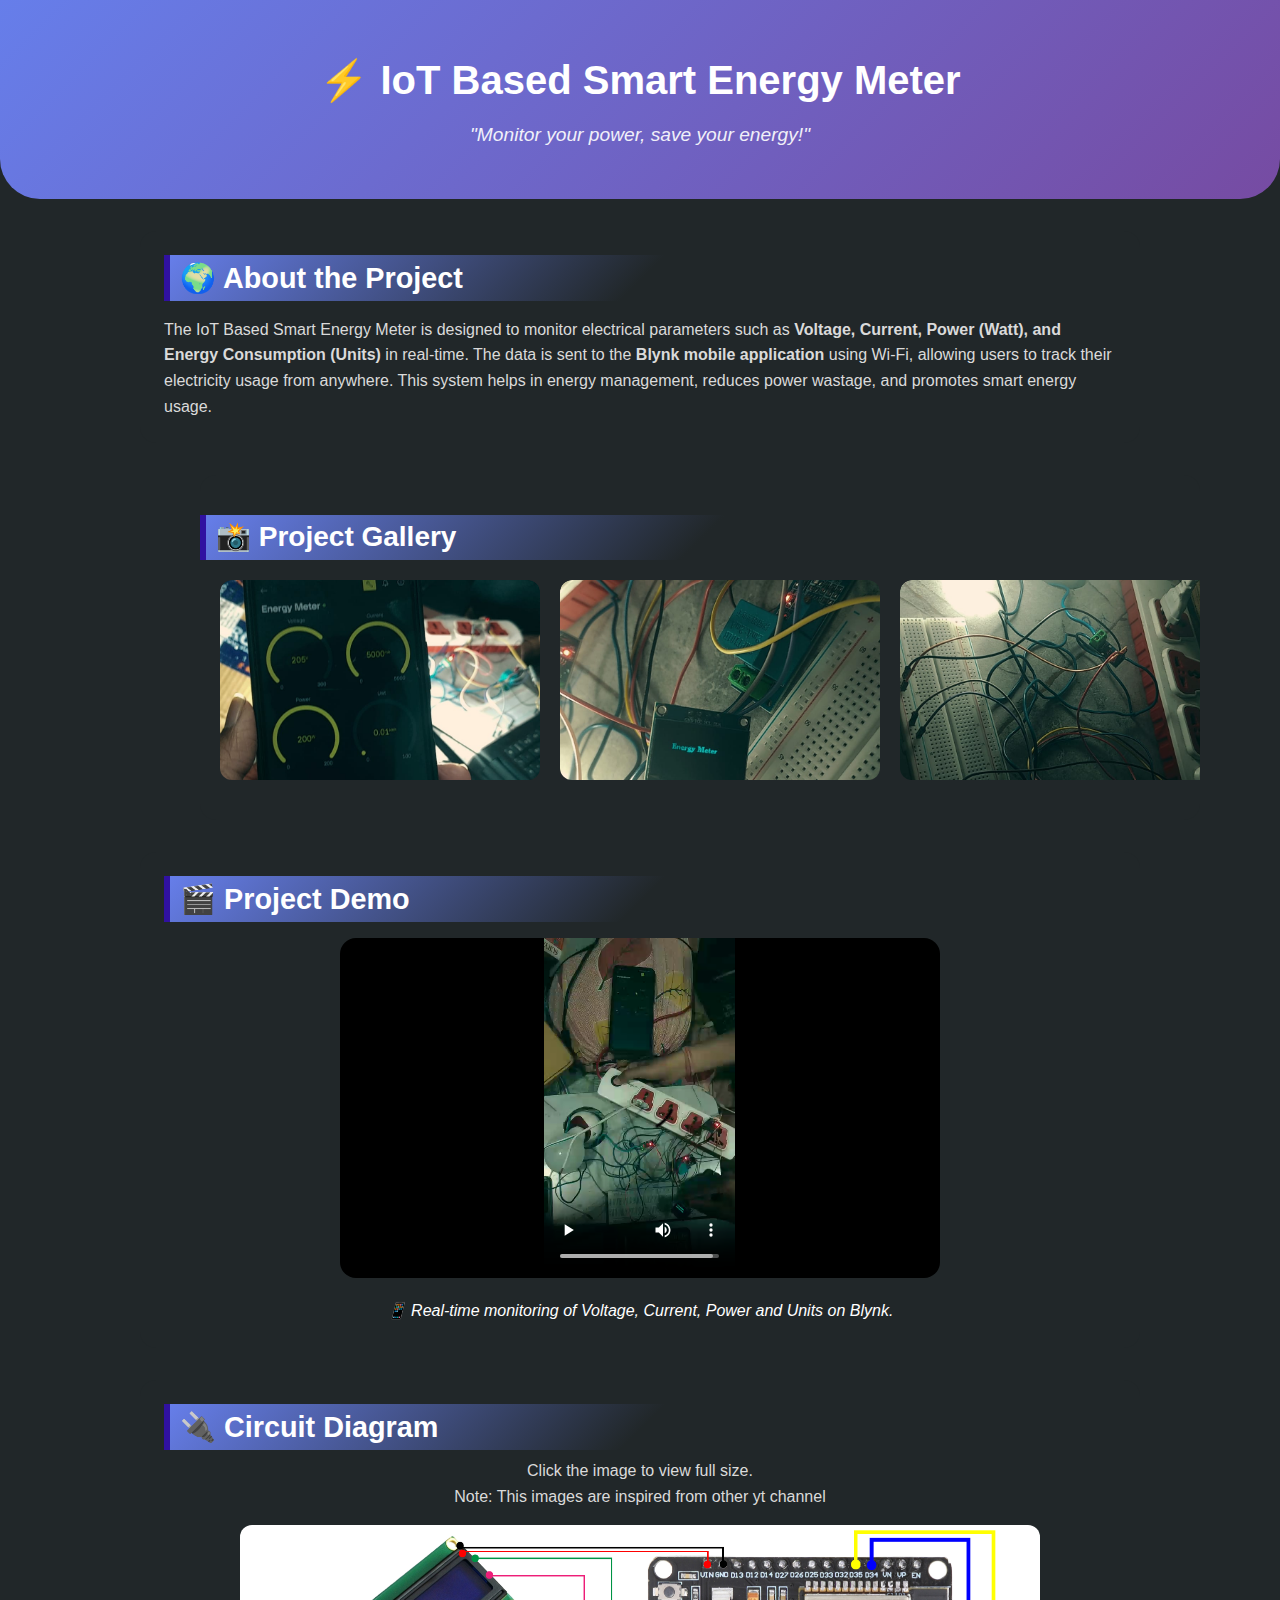
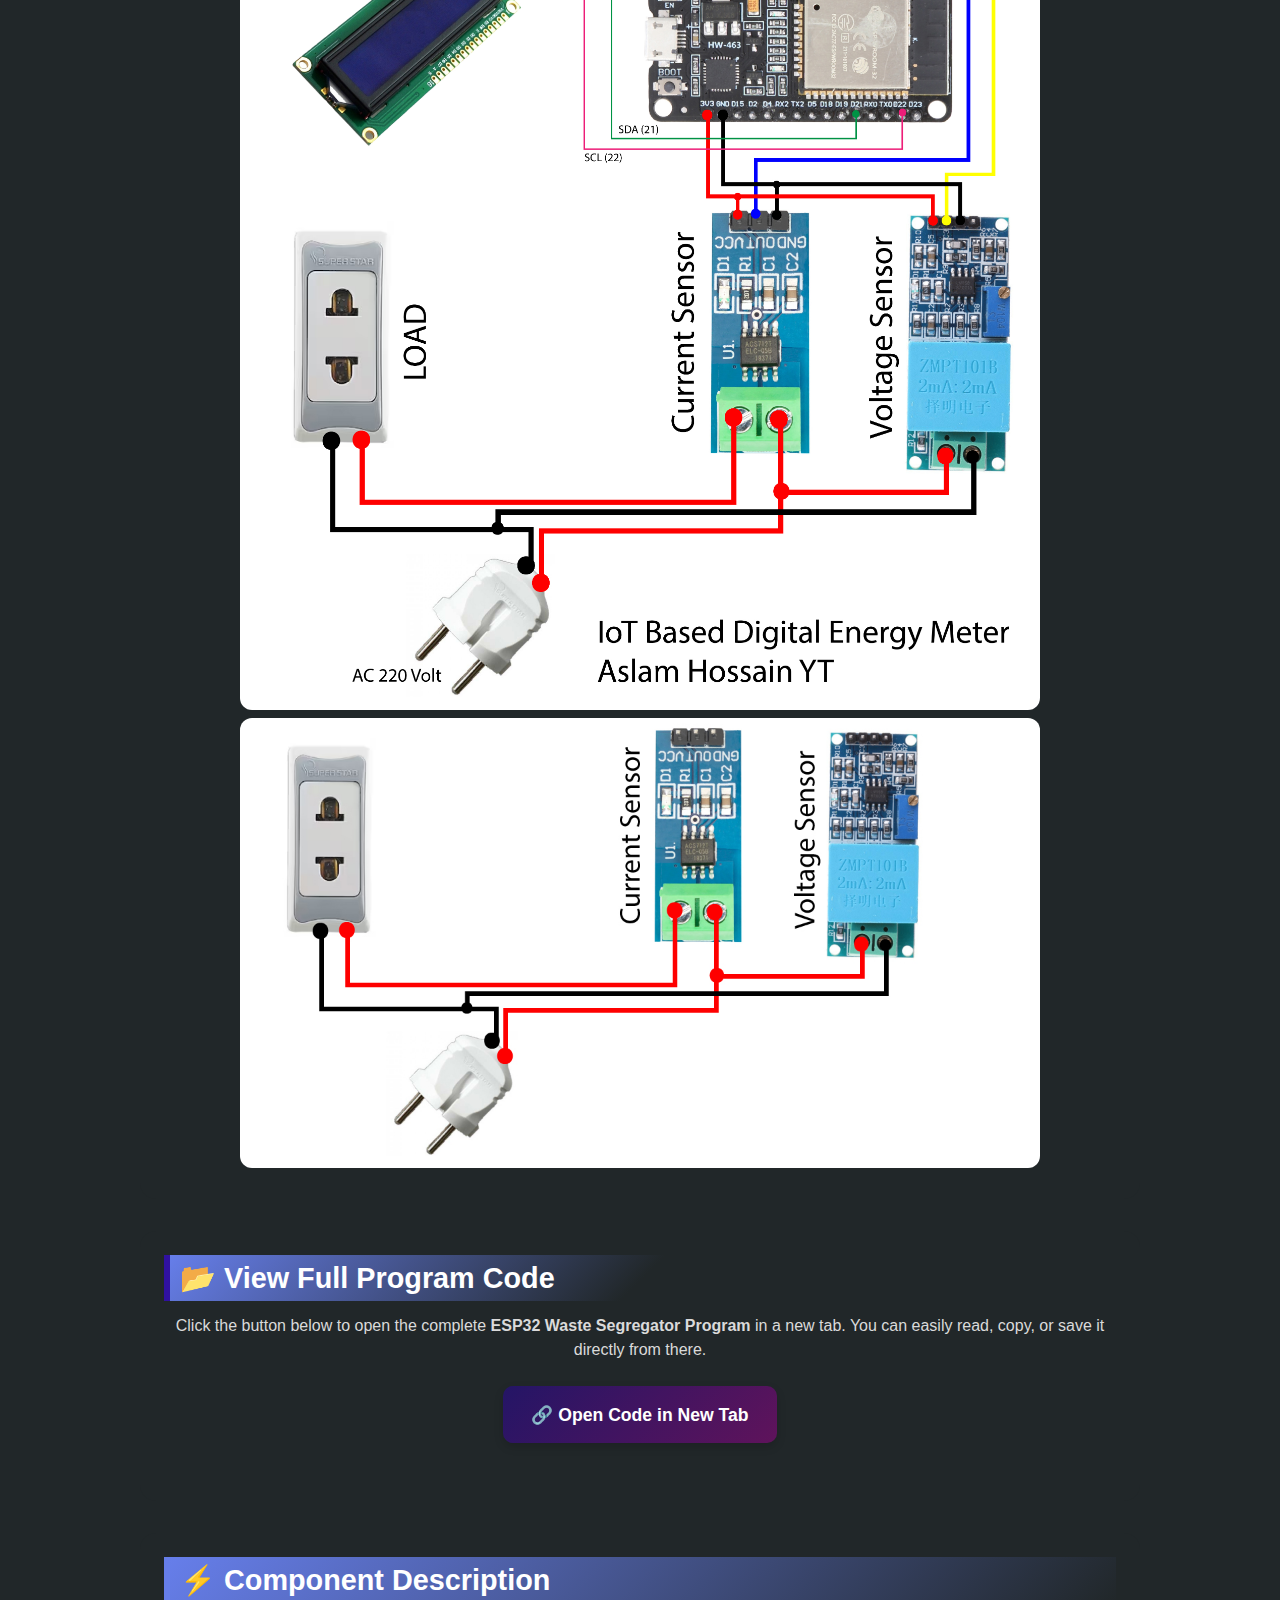
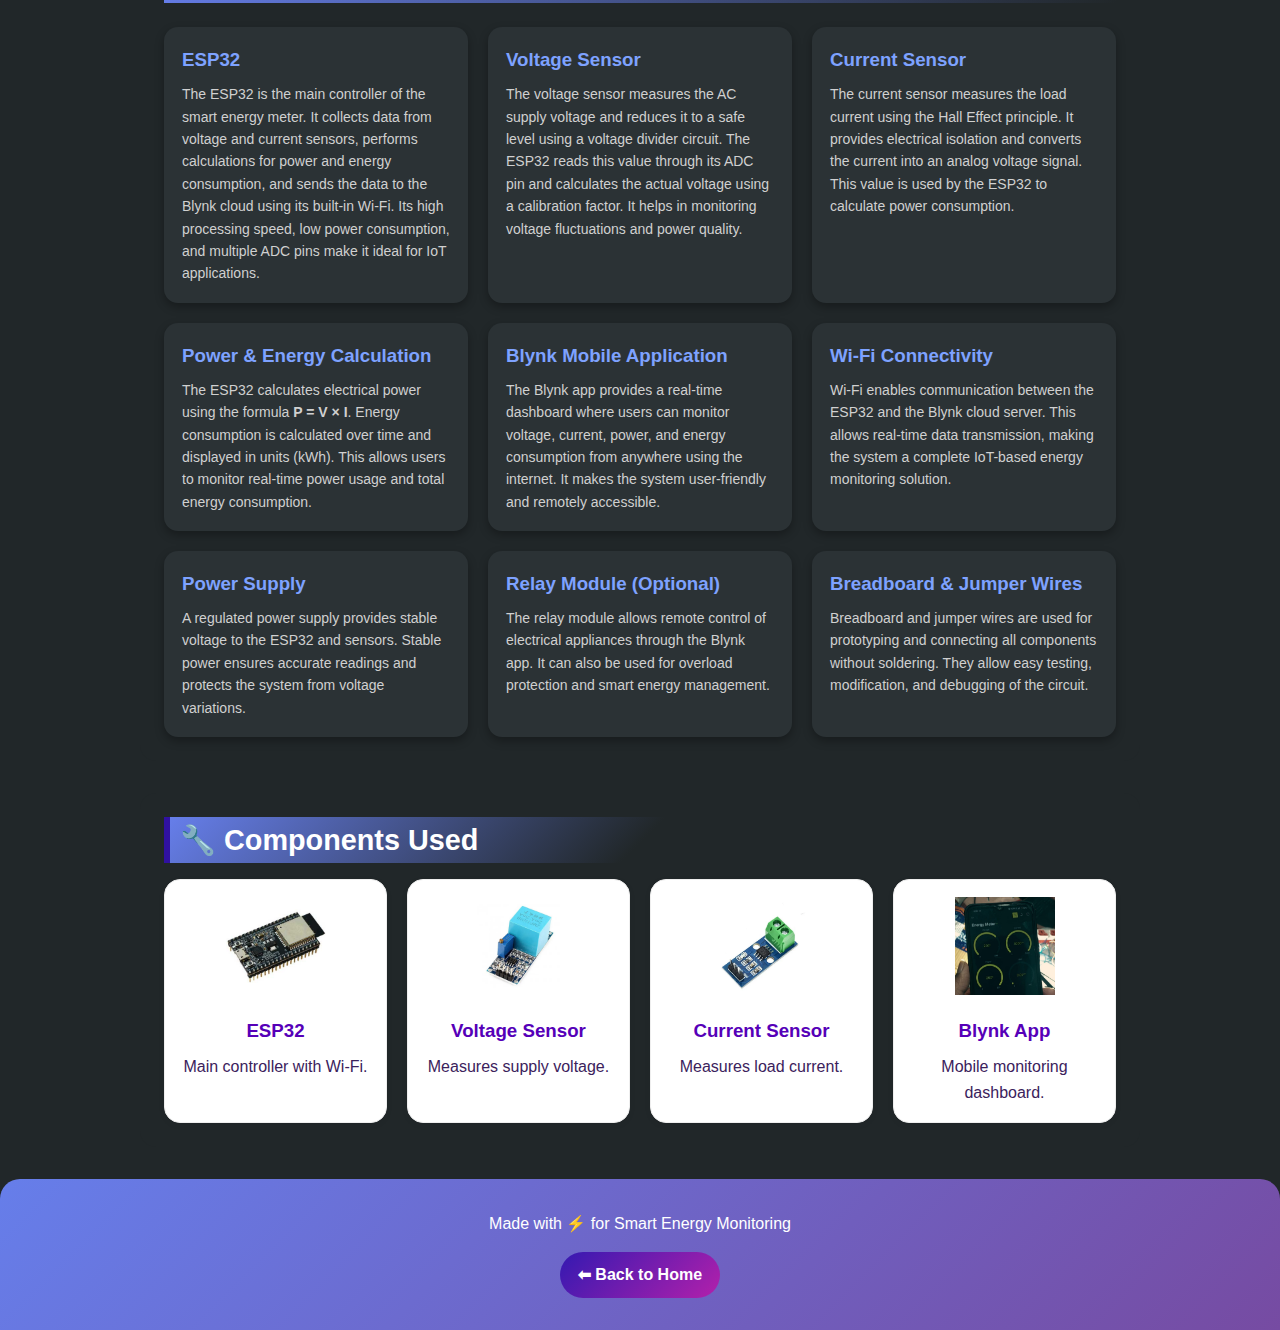
<file: 2nd_Proj.html>
<!DOCTYPE html>
<html lang="en">
<head>
  <meta charset="UTF-8">
  <meta name="viewport" content="width=device-width, initial-scale=1.0">
  <title>IoT Smart Energy Meter</title>
  <link rel="stylesheet" href="2nd_Proj_style.css">
</head>
<body>

<!-- Hero Section -->
<header class="hero">
  <h1>⚡ IoT Based Smart Energy Meter</h1>
  <p><em>"Monitor your power, save your energy!"</em></p>
</header>

<!-- Project Overview -->
<section class="overview">
  <h2>🌍 About the Project</h2>
  <p>
    The IoT Based Smart Energy Meter is designed to monitor electrical parameters 
    such as <b>Voltage, Current, Power (Watt), and Energy Consumption (Units)</b> in real-time.  
    The data is sent to the <b>Blynk mobile application</b> using Wi-Fi, allowing users to track their electricity usage from anywhere.  
    This system helps in energy management, reduces power wastage, and promotes smart energy usage.
  </p>
</section>

<!-- Gallery -->
<section class="gallery">
  <h2>📸 Project Gallery</h2>
  <div class="gallery-container">
    <div class="gallery-item slide">
      <img src="images/Blynk_mobile.jpeg" alt="Energy Meter Setup">
    </div>
    <div class="gallery-item slide">
      <img src="images/Energy_meter.jpeg" alt="Blynk Dashboard">
    </div>
    <div class="gallery-item slide">
      <img src="images/Circuits.jpeg" alt="Hardware Connection">
    </div>
    <div class="gallery-item slide">
      <img src="images/Monitor.jpeg" alt="Hardware Connection">
    </div>
  

   <!-- Videos -->
    <div class="gallery-item slide">
      <video controls autoplay loop muted>
        <source src="video/2nd_V1.mp4" type="video/mp4">
      </video>
    </div>

    <div class="gallery-item slide">
      <video controls autoplay loop muted>
        <source src="video/2nd_V2.mp4" type="video/mp4">
      </video>
    </div>

    <div class="gallery-item slide">
      <video controls autoplay loop muted>
        <source src="video/2nd_V3.mp4" type="video/mp4">
      </video>
    </div>

    <div class="gallery-item slide">
      <video controls autoplay loop muted>
        <source src="video/2nd_V4.mp4" type="video/mp4">
        Your browser does not support the video tag.
      </video>
    </div>

  </div>
</section>


<!-- Video Demo -->
<section class="video-demo">
  <h2>🎬 Project Demo</h2>
  <div class="video-box">
    <iframe src="video/2nd_V1.mp4"
      frameborder="0" allowfullscreen></iframe>
    <p class="caption">
      📱 Real-time monitoring of Voltage, Current, Power and Units on Blynk.
    </p>
  </div>
</section>

<!-- Circuit Diagram -->
<section class="circuit">
  <h2>🔌 Circuit Diagram</h2>
  <p>Click the image to view full size. <br>
    Note: This images are inspired from other yt channel
  </p>
  <a href="images/Circuit-Diagram-P2-1.jpg" target="_blank">
    <img src="images/Circuit-Diagram-P2-1.jpg" class="diagram-img">
  </a>
   <a href="images/Circuit-Diagram-P2-2.jpg" target="_blank">
    <img src="images/Circuit-Diagram-P2-2.jpg" class="diagram-img">
  </a>
</section>
  
<!-- Open Code Section -->
<section class="open-code">
  <h2>📂 View Full Program Code</h2>
  <p>
    Click the button below to open the complete <b>ESP32 Waste Segregator Program</b> 
    in a new tab. You can easily read, copy, or save it directly from there.
  </p>

  <a href="2nd_proj_code.txt" target="_blank" class="center-link">
    🔗 Open Code in New Tab
  </a>
</section>
  
<!-- Features -->
<section class="energy-features">
  <h2>⚡ Component Description</h2>

  <div class="energy-container">

    <div class="energy-card">
      <h3>ESP32</h3>
      <p>
        The ESP32 is the main controller of the smart energy meter. It collects data from voltage and current sensors,
        performs calculations for power and energy consumption, and sends the data to the Blynk cloud using its built-in Wi-Fi.
        Its high processing speed, low power consumption, and multiple ADC pins make it ideal for IoT applications.
      </p>
    </div>

    <div class="energy-card">
      <h3>Voltage Sensor</h3>
      <p>
        The voltage sensor measures the AC supply voltage and reduces it to a safe level using a voltage divider circuit.
        The ESP32 reads this value through its ADC pin and calculates the actual voltage using a calibration factor.
        It helps in monitoring voltage fluctuations and power quality.
      </p>
    </div>

    <div class="energy-card">
      <h3>Current Sensor</h3>
      <p>
        The current sensor measures the load current using the Hall Effect principle. It provides electrical isolation and
        converts the current into an analog voltage signal. This value is used by the ESP32 to calculate power consumption.
      </p>
    </div>

    <div class="energy-card">
      <h3>Power & Energy Calculation</h3>
      <p>
        The ESP32 calculates electrical power using the formula <b>P = V × I</b>. Energy consumption is calculated over time
        and displayed in units (kWh). This allows users to monitor real-time power usage and total energy consumption.
      </p>
    </div>

    <div class="energy-card">
      <h3>Blynk Mobile Application</h3>
      <p>
        The Blynk app provides a real-time dashboard where users can monitor voltage, current, power, and energy consumption
        from anywhere using the internet. It makes the system user-friendly and remotely accessible.
      </p>
    </div>

    <div class="energy-card">
      <h3>Wi-Fi Connectivity</h3>
      <p>
        Wi-Fi enables communication between the ESP32 and the Blynk cloud server. This allows real-time data transmission,
        making the system a complete IoT-based energy monitoring solution.
      </p>
    </div>

    <div class="energy-card">
      <h3>Power Supply</h3>
      <p>
        A regulated power supply provides stable voltage to the ESP32 and sensors. Stable power ensures accurate readings
        and protects the system from voltage variations.
      </p>
    </div>

    <div class="energy-card">
      <h3>Relay Module (Optional)</h3>
      <p>
        The relay module allows remote control of electrical appliances through the Blynk app. It can also be used for
        overload protection and smart energy management.
      </p>
    </div>

    <div class="energy-card">
      <h3>Breadboard & Jumper Wires</h3>
      <p>
        Breadboard and jumper wires are used for prototyping and connecting all components without soldering.
        They allow easy testing, modification, and debugging of the circuit.
      </p>
    </div>

  </div>
</section>

<!-- Components -->
<section class="components">
  <h2>🔧 Components Used</h2>
  <div class="component-list">

    <div class="component">
      <img src="images/ESP32.jpg">
      <h3>ESP32</h3>
      <p>Main controller with Wi-Fi.</p>
    </div>

    <div class="component">
      <img src="images/ZMPT101B-Arduino-Module.webp">
      <h3>Voltage Sensor</h3>
      <p>Measures supply voltage.</p>
    </div>

    <div class="component">
      <img src="images/Current sensor.webp">
      <h3>Current Sensor</h3>
      <p>Measures load current.</p>
    </div>

    <div class="component">
      <img src="images/Blynk_mobile_app.jpeg">
      <h3>Blynk App</h3>
      <p>Mobile monitoring dashboard.</p>
    </div>

  </div>
</section>

<!-- Footer -->
<footer>
  <p>Made with ⚡ for Smart Energy Monitoring</p>
  <a href="index.html" class="back-btn">⬅ Back to Home</a>
</footer>

</body>
</html>
</file>
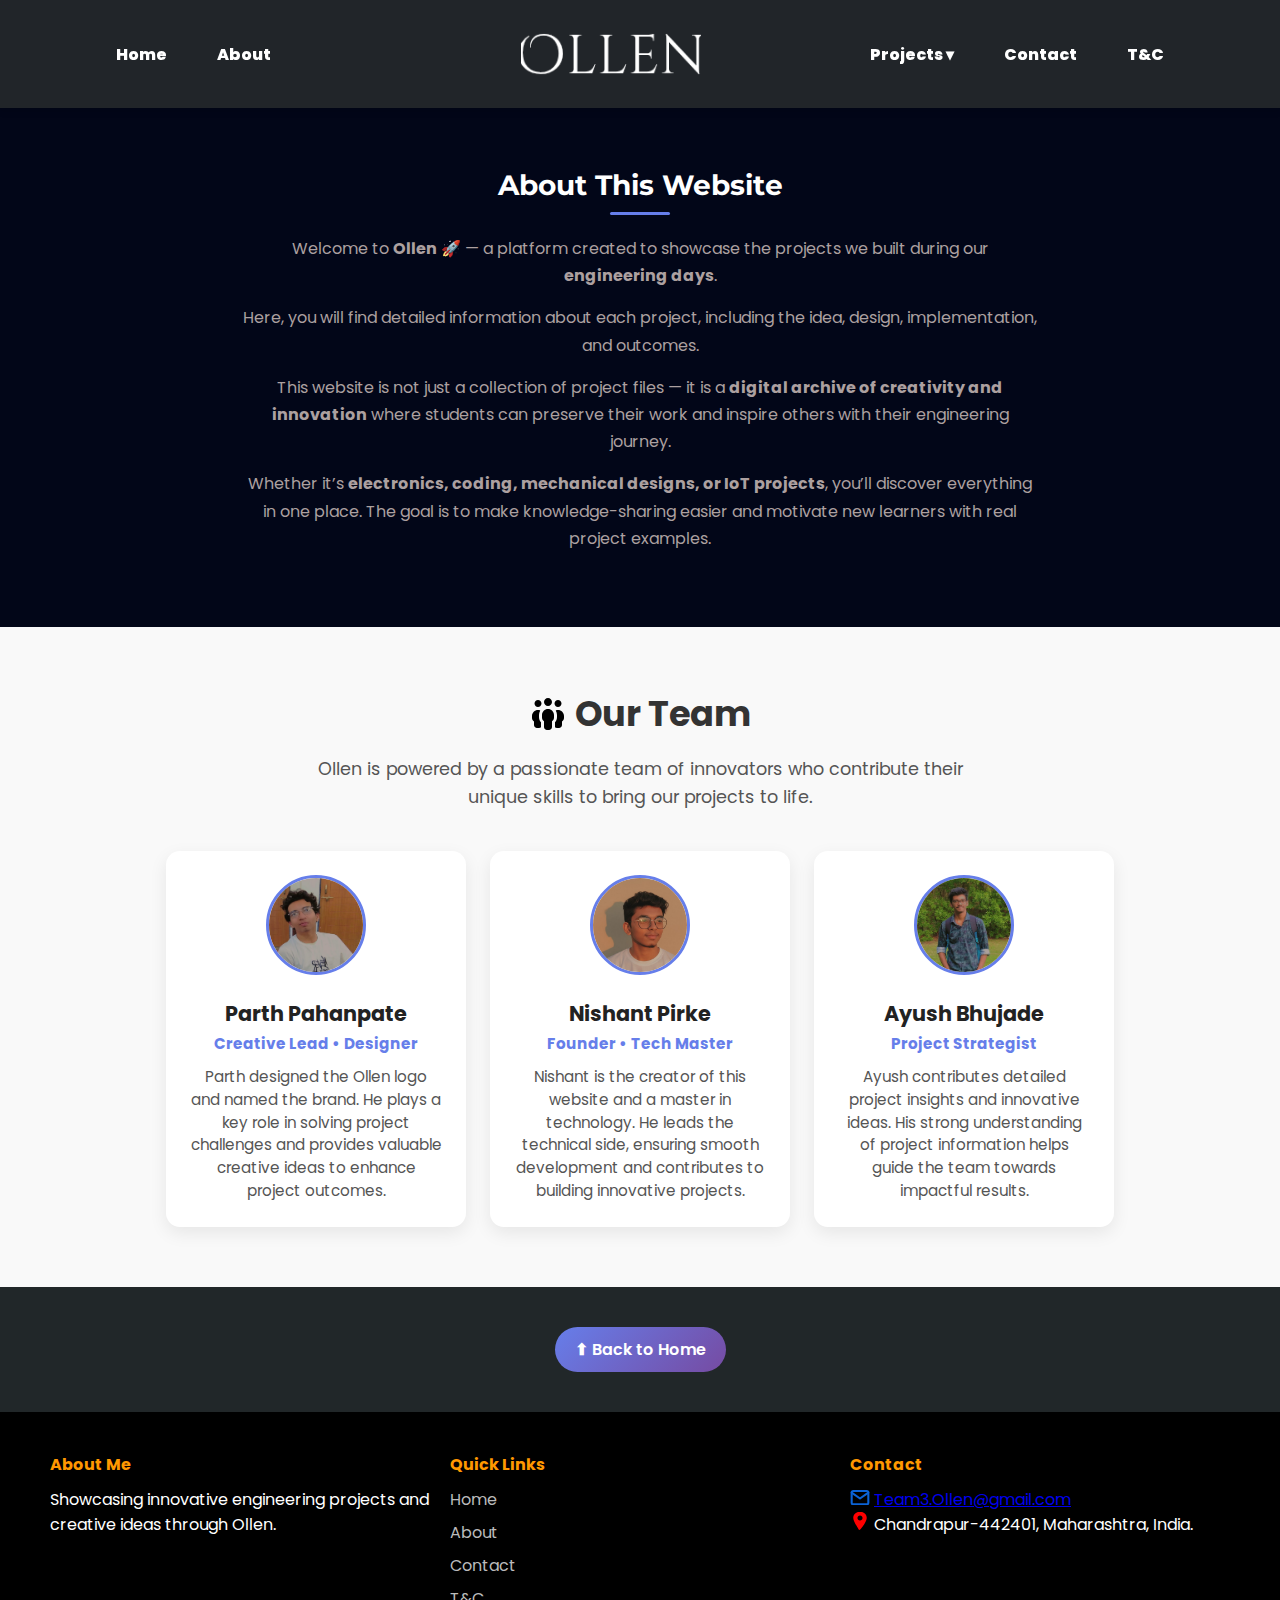
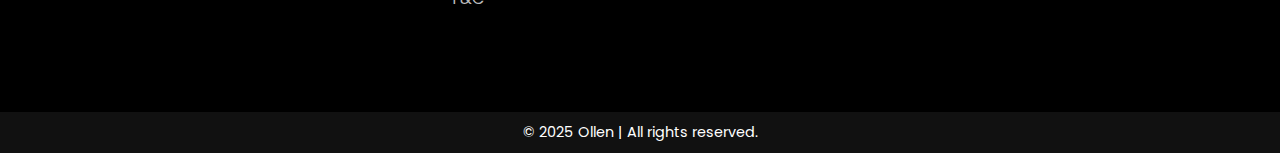
<file: about.html>
<!DOCTYPE html>
<html lang="en">
<head>
  <meta charset="UTF-8">
  <meta name="viewport" content="width=device-width, initial-scale=1.0">

  <meta name="description" content="Ollen showcases innovative engineering projects by Team Ollen. Explore our professional solutions, designs, and creative ideas.">
  <meta name="keywords" content="Ollen, engineering projects, innovation, technology, portfolio, team Ollen">
  <meta name="author" content="Team Ollen">

  <meta name="description" content="Explore innovative engineering projects, codes, and ideas by Nishant Pirke and team. Showcasing creative solutions for students and developers.">

  <!-- Keywords (not very useful today, but doesn’t hurt) -->
  <meta name="keywords" content="engineering projects, coding projects, electronics projects, Ollen, Nishant Pirke">

   <!-- Open Graph (For Social Media Preview) -->
  <meta property="og:title" content="Ollen – Innovative Engineering Projects">
  <meta property="og:description" content="Explore Ollen's professional engineering projects and creative solutions.">
  <meta property="og:image" content="https://Ollen.github.io/Team3-Ollen/images/preview.jpg">
  <meta property="og:url" content="https://Ollen.github.io/Team3-Ollen/">
  <meta property="og:type" content="website">

  <!-- Twitter Card -->
  <meta name="twitter:card" content="summary_large_image">
  <meta name="twitter:title" content="Ollen – Innovative Engineering Projects">
  <meta name="twitter:description" content="Explore Ollen's professional engineering projects and creative solutions.">
  <meta name="twitter:image" content="https://Ollen.github.io/Team3-Ollen/images/preview.jpg">


  <link rel="icon" type="image/png" href="images/logo2.png">
  <title>Ollen - About</title>

  <!-- Google Fonts -->
  <link href="https://fonts.googleapis.com/css2?family=Poppins:wght@400;600&family=Montserrat:wght@600&display=swap" rel="stylesheet">

  <style>

/* Reset */
* {
  margin: 0;
  padding: 0;
  box-sizing: border-box;
}    
 body {
  margin: 0;
  font-family: 'Poppins', sans-serif;
  background: #212729;
}

 
.logo{
  display: flex;
  justify-content: center;
  align-items: center;
  margin-left: 5pc;
  width: 180px;
  height: 130px;
}
.logo img{
  width: 180px;
  height: 12vh;
  object-fit: cover;

}

/* Left and right groups */
.nav-left,
.nav-right {
  list-style: none;
  display: flex;
  gap: 30px;
  margin: 0;
  padding: 0;
}


/* Links */
.nav-left a,
.nav-right a {
  font-family: 'Poppins', sans-serif; /* Or Montserrat/Pacifico */
  font-weight: 600;
  font-size: 16px;
  text-decoration: none;
  color: white;
  transition: color 0.3s;
}

.nav-left a:hover,
.nav-right a:hover {
  color: #667eea;
}



/* Sticky navbar */
.navbar {
  position: -webkit-sticky; /* Safari */
  position: sticky;
  /* display: flex; */
  /* justify-content: center; */
  /* align-items: center; */
  top: 0;
  width: 100%;
  height: 12vh;
  background-color: #212529;
  color: #fff;
  z-index: 9999;
  box-shadow: 0 2px 8px rgba(0,0,0,0.15);
}

/* inner layout */
.nav-inner {
  max-width: 1100px;
  height: 12vh;
  margin: 0 auto;
  display: flex;
  align-items: center;
  justify-content: space-between;
  padding: 0.7rem 1rem;
  gap: 1rem;
}

/* logo */
.logo { font-weight: 700; font-size: 1.05rem; }

/* links */
.nav-links {
  font-family:'Franklin Gothic Medium', 'Arial Narrow', Arial, sans-serif;
  font-weight: 300;
  font-size: large;
  list-style: none;
  display: flex;
  gap: 1rem;
  align-items: center;
  margin: 0;
}
/* Reset styles for navbar links */
.navbar a {
  position: relative;
  text-decoration: none;
  color: #fff; /* default link color */
  font-weight: 800;
  padding: 6px 10px;
  display: inline-block;
}
/* underline (hidden by default) */

.navbar a::after {
  content: "";
  position: absolute;
  left: 0;
  bottom: 0;
  width: 0%;
  height: 3px;
  background: linear-gradient(135deg, #667eea 0%, #764ba2 100%);
  transition: width 0.3s ease;
  border-radius: 2px;
}

/* show underline on hover */
.navbar a:hover::after {
  width: 100%;
}
.nav-links li a:hover,
.nav-links li a.active {
  background: rgba(255,255,255,0.08);
  color: #fff;
}
.nav-links li a:hover,
.nav-links li a.active {
  background: rgba(255,255,255,0.08);
  color: #fff;
}

/* mobile toggle */
.nav-toggle {
  display: none;
  background: transparent;
  border: none;
  color: #fff;
  font-size: 1.4rem;
  cursor: pointer;
}

/* fallback class when sticky is not supported or we use fixed */
html.no-sticky .navbar,
.navbar.fixed-fallback {
  position: fixed;
  left: 0;
  right: 0;
  top: 0;
}

/* small mobile adjustments */
@media (max-width: 840px) {
  :root { --bottom-nav-height: 72px; }

  /* keep content above the bottom nav (supports iOS safe area) */
  body {
    padding-bottom: calc(var(--bottom-nav-height) + env(safe-area-inset-bottom, 0px));
  }

  /* move navbar to bottom */
  body {
    background-color: #212729;
    padding-bottom: 70px; /* Space for bottom navbar */
  }

.navbar {
    display: flex;
    justify-content: space-between;
    align-items: center;
    background-color: #212729;
    color: #333;
    padding: 1rem 1.5rem;
    position: fixed;
    bottom: 0;
    left: 0;
    width: 100%;
    z-index: 100;
    box-shadow: 0 -2px 10px rgba(0, 0, 0, 0.1);
    border-top: 1px solid #e9ecef;
}

.logo {
    font-size: 1.2rem;
    font-weight: 700;
    color: #4361ee;
    text-decoration: none;
    display: none; /* Hide logo in mobile view */
}

.nav-links {
    display: flex;
    list-style: none;
    width: 100vw;
    justify-content: space-around;
}

.nav-right {
  margin-top: 5%;
}
.nav-links li {
    margin: 0;
}

.nav-links a {
    color: #6c757d;
    text-decoration: none;
    font-weight: 500;
    font-size: 0.85rem;
    transition: all 0.3s ease;
    display: flex;
    flex-direction: column;
    align-items: center;
    padding: 0.5rem 0.55rem;
    border-radius: 0.5rem;
}

.nav-links a:hover {
    color: #4361ee;
    background-color: rgba(67, 97, 238, 0.1);
}

.nav-links a::before {
    content: '';
    display: block;
    width: 24px;
    height: 24px;
    margin-bottom: 4px;
    background-size: contain;
    background-repeat: no-repeat;
    background-position: center;
}

.nav-links li:nth-child(1) a::before {
    background-image: url("data:image/svg+xml,%3Csvg xmlns='http://www.w3.org/2000/svg' viewBox='0 0 24 24' fill='%236c757d'%3E%3Cpath d='M10 20v-6h4v6h5v-8h3L12 3 2 12h3v8z'/%3E%3C/svg%3E");
}

.nav-links li:nth-child(2) a::before {
    background-image: url("data:image/svg+xml,%3Csvg xmlns='http://www.w3.org/2000/svg' viewBox='0 0 24 24' fill='%236c757d'%3E%3Cpath d='M12 2C6.48 2 2 6.48 2 12s4.48 10 10 10 10-4.48 10-10S17.52 2 12 2zm1 15h-2v-6h2v6zm0-8h-2V7h2v2z'/%3E%3C/svg%3E");
}

.nav-links li:nth-child(3) a::before {
    background-image: url("data:image/svg+xml,%3Csvg xmlns='http://www.w3.org/2000/svg' viewBox='0 0 24 24' fill='%236c757d'%3E%3Cpath d='M20 4H4c-1.1 0-1.99.9-1.99 2L2 18c0 1.1.9 2 2 2h16c1.1 0 2-.9 2-2V6c0-1.1-.9-2-2-2zm0 4l-8 5-8-5V6l8 5 8-5v2z'/%3E%3C/svg%3E");
}

.nav-links li:nth-child(4) a::before {
    background-image: url("data:image/svg+xml,%3Csvg xmlns='http://www.w3.org/2000/svg' viewBox='0 0 24 24' fill='%236c757d'%3E%3Cpath d='M12 1L3 5v6c0 5.55 3.84 10.74 9 12 5.16-1.26 9-6.45 9-12V5l-9-4z'/%3E%3C/svg%3E");
}

.nav-links a:hover::before {
    filter: brightness(0) saturate(100%) invert(29%) sepia(86%) saturate(2242%) hue-rotate(221deg) brightness(96%) contrast(91%);
}

.hamburger {
    display: none;
}

.mobile-menu {
    display: none;
}

.close-btn {
    display: none;
}

.overlay {
    display: none;
}

.content {
    padding: 2rem;
    text-align: center;
}

.content h1 {
    color: #1e293b;
    margin-bottom: 1rem;
    font-weight: 600;
}

.content p {
    color: #64748b;
    line-height: 1.6;
    max-width: 600px;
    margin: 0 auto;
}
.about-section{
  margin-top: 5vh;
}

@media (max-width: 768px) {
    .navbar {
        padding: 0.5rem 0;
        height: 70px;
    }
    
    .nav-links a {
        font-size: 0.75rem;
        padding: 0.4rem 0.5rem;
    }
    
    .nav-links a::before {
        width: 20px;
        height: 20px;
        margin-bottom: 2px;
    }
}
}
/* Dropdown container */
.dropdown {
  position: relative;
  display: inline-block;
}

/* Hidden content */
.dropdown-content {
  display: none;
  position: absolute;
  background: #111;
  min-width: 130px;
  border-radius: 6px;
  box-shadow: 0 2px 8px rgba(0,0,0,0.2);
  z-index: 10;
}

/* Each link inside dropdown */
.dropdown-content li {
  list-style: none;
}

.dropdown-content a {
  display: block;
  padding: 10px 15px;
  color: white;
  text-decoration: none;
  font-size: 15px;
}

.dropdown-content li :hover{
  background-color: #333;
  border-radius: 6px;
}


/* Show on hover */
.dropdown:hover .dropdown-content {
  display: block;
}




      .about-section {
      padding: 60px 20px;
      background: #020618;
      text-align: center;
    }

    .about-section .container {
      max-width: 800px;
      margin: auto;
    }

    .about-section h2 {
      font-family: 'Montserrat', sans-serif;
      font-size: 28px;
      color: #ffffff;
      margin-bottom: 20px;
      position: relative;
    }

    .about-section h2::after {
      content: "";
      display: block;
      width: 60px;
      height: 3px;
      background: #667eea;
      margin: 10px auto 0;
      border-radius: 2px;
    }

    .about-section p {
      font-size: 16px;
      line-height: 1.7;
      color: #aca0a0;
      margin-bottom: 15px;
    }
    /* Back to home button */
    .back-home {
      display: block;
      width: fit-content;
      margin: 40px auto;
      padding: 10px 20px;
      font-size: 16px;
      font-weight: 600;
      text-decoration: none;
      color: white;
      background: linear-gradient(135deg, #667eea 0%, #764ba2 100%);
      border-radius: 25px;
      transition: background 0.3s;
    }


    .back-home:hover {
      background: linear-gradient(135deg, #142158 0%, #36105c 100%);
    }

/* ================= Team Section ================= */
.team-section {
  padding: 60px 20px;
  background: #f9f9f9;
  text-align: center;
}

.team-section h2 {
  font-size: 2.2rem;
  margin-bottom: 15px;
  color: #333;
}
.team-section h2 svg {
  margin-bottom: -8px;
}

.team-intro {
  max-width: 700px;
  margin: 0 auto 40px auto;
  font-size: 1.1rem;
  color: #555;
  line-height: 1.6;
}

.team-cards {
  display: flex;
  flex-wrap: wrap;
  justify-content: center;
  gap: 24px;
}

.member-card {
  background: #fff;
  border-radius: 14px;
  box-shadow: 0 6px 18px rgba(0,0,0,0.08);
  padding: 24px;
  width: 300px;
  transition: transform 0.3s ease, box-shadow 0.3s ease;
}

.member-card:hover {
  transform: translateY(-6px);
  box-shadow: 0 10px 24px rgba(0,0,0,0.12);
}

.member-card img {
  width: 100px;
  height: 100px;
  border-radius: 50%;
  object-fit: cover;
  margin-bottom: 16px;
  border: 3px solid #667eea;
}

.member-card h3 {
  font-size: 1.3rem;
  margin-bottom: 4px;
  color: #222;
}

.member-card .role {
  font-weight: bold;
  color: #667eea;
  margin-bottom: 10px;
  font-size: 0.95rem;
}

.member-card p {
  font-size: 0.95rem;
  color: #555;
  line-height: 1.5;
}

/* 📱 Mobile Friendly */
@media (max-width: 768px) {
  .team-cards {
    flex-direction: column;
    align-items: center;
  }
  .member-card {
    width: 90%;
  }
}


    /* Footer */
footer {
  background: #000000;
  color: #fff;
  margin-top: 40px;
}

.footer-grid {
  display: grid;
  grid-template-columns: repeat(auto-fit, minmax(220px, 1fr));
  gap: 20px;
  padding: 40px 50px;
  height: 300px;
}

.footer-grid h4 {
  color: #ff9800;
  margin-bottom: 10px;
}

.footer-grid ul {
  list-style: none;
}

.footer-grid ul li {
  margin-bottom: 8px;
}

.footer-grid ul li a {
  color: #bbb;
  text-decoration: none;
}

.footer-grid ul li a:hover {
  color: #667eea;
}

.footer-bottom {
  background: #111;
  text-align: center;
  padding: 10px;
  font-size: 0.9rem;
}

  </style>
</head>
  <!-- Google tag (gtag.js) -->
<script async src="https://www.googletagmanager.com/gtag/js?id=G-TTJKEEQ0DX"></script>
<script>
  window.dataLayer = window.dataLayer || [];
  function gtag(){dataLayer.push(arguments);}
  gtag('js', new Date());

  gtag('config', 'G-TTJKEEQ0DX');
</script>
<body>
      <!-- Navbar (put this at the top of <body>) -->
 <!-- Navbar (put this at the top of <body>) -->
<nav id="site-navbar" class="navbar">
  <div class="nav-inner">
    <!-- Left side -->
    <ul class="nav-left">
      <li><a href="index.html">Home</a></li>
      <li><a href="about.html">About</a></li>
    </ul>

    <!-- Center logo -->
    <div class="logo">
      <img src="images/Ollen_20250915_161534_0000[1].png" alt="ollen">
    </div>

    <!-- Right side -->
    <ul class="nav-right">
      <li class="dropdown">
  <a href="#">Projects ▾</a>
  <ul class="dropdown-content">
    <li><a href="project1.html">Project One</a></li>
    <li><a href="project2.html">Project Two</a></li>
    <li><a href="project3.html">Project Three</a></li>
  </ul>
</li>

      <li><a href="contact.html">Contact</a></li>
      <li><a href="T&C.html">T&C</a></li>
    </ul>
  </div>
</nav>


  <!-- About Section -->
  <section id="about" class="about-section">
    <div class="container">
      <h2>About This Website</h2>
      <p>
        Welcome to <strong>Ollen</strong> 🚀 — a platform created to showcase the projects we built during our
        <strong>engineering days</strong>.
      </p>
      <p>
        Here, you will find detailed information about each project, including the idea, design, implementation,
        and outcomes.
      </p>
      <p>
        This website is not just a collection of project files — it is a <strong>digital archive of creativity and innovation</strong>
        where students can preserve their work and inspire others with their engineering journey.
      </p>
      <p>
        Whether it’s <strong>electronics, coding, mechanical designs, or IoT projects</strong>, you’ll discover everything in one place.
        The goal is to make knowledge-sharing easier and motivate new learners with real project examples.
      </p>
    </div>
  </section>
  <!-- peoples info  -->
   <!-- ================= Team Section ================= -->
<section id="team-section" class="team-section">
  <h2><svg xmlns="http://www.w3.org/2000/svg" width="40" height="40" viewBox="0 0 640 640"><!--!Font Awesome Free v7.0.1 by @fontawesome - https://fontawesome.com License - https://fontawesome.com/license/free Copyright 2025 Fonticons, Inc.-->
    <path d="M320 64C355.3 64 384 92.7 384 128C384 163.3 355.3 192 320 192C284.7 192 256 163.3 256 128C256 92.7 284.7 64 320 64zM416 376C416 401 403.3 423 384 435.9L384 528C384 554.5 362.5 576 336 576L304 576C277.5 576 256 554.5 256 528L256 435.9C236.7 423 224 401 224 376L224 336C224 283 267 240 320 240C373 240 416 283 416 336L416 376zM160 96C190.9 96 216 121.1 216 152C216 182.9 190.9 208 160 208C129.1 208 104 182.9 104 152C104 121.1 129.1 96 160 96zM176 336L176 368C176 400.5 188.1 430.1 208 452.7L208 528C208 529.2 208 530.5 208.1 531.7C199.6 539.3 188.4 544 176 544L144 544C117.5 544 96 522.5 96 496L96 439.4C76.9 428.4 64 407.7 64 384L64 352C64 299 107 256 160 256C172.7 256 184.8 258.5 195.9 262.9C183.3 284.3 176 309.3 176 336zM432 528L432 452.7C451.9 430.2 464 400.5 464 368L464 336C464 309.3 456.7 284.4 444.1 262.9C455.2 258.4 467.3 256 480 256C533 256 576 299 576 352L576 384C576 407.7 563.1 428.4 544 439.4L544 496C544 522.5 522.5 544 496 544L464 544C451.7 544 440.4 539.4 431.9 531.7C431.9 530.5 432 529.2 432 528zM480 96C510.9 96 536 121.1 536 152C536 182.9 510.9 208 480 208C449.1 208 424 182.9 424 152C424 121.1 449.1 96 480 96z"/></svg> Our Team</h2>
  <p class="team-intro">
    Ollen is powered by a passionate team of innovators who contribute their unique skills to bring our projects to life.
  </p>

  <div class="team-cards">
    <!-- Person 1 -->
    <div class="member-card">
      <img src="images/Parth_pahanpate.jpg" alt="Parth Pahanpate">
      <h3>Parth Pahanpate</h3>
      <p class="role">Creative Lead • Designer</p>
      <p>
        Parth designed the Ollen logo and named the brand. He plays a key role in solving project challenges and provides 
        valuable creative ideas to enhance project outcomes.
      </p>
    </div>

    <!-- Person 2 -->
    <div class="member-card">
      <img src="images/my_image_profile.jpg" alt="Nishant Pirke">
      <h3>Nishant Pirke </h3>
      <p class="role">Founder • Tech Master</p>
      <p>
       Nishant is the creator of this website and a master in technology. 
        He leads the technical side, ensuring smooth development and contributes to building innovative projects.
      </p>
    </div>

    <!-- Person 3 -->
    <div class="member-card">
      <img src="images/Ayush_bhujade.jpg" alt="Ayush Bhujade">
      <h3>Ayush Bhujade</h3>
      <p class="role">Project Strategist</p>
      <p>
        Ayush contributes detailed project insights and innovative ideas. His strong understanding of project information 
        helps guide the team towards impactful results.
      </p>
    </div>
  </div>
</section>

  <a href="index.html" class="back-home">⬆ Back to Home</a>


  <!-- 🔹 Footer Info Section (Like Amazon) -->
  <footer>
    <div class="footer-grid">
      <div>
        <h4>About Me</h4>
        <p>Showcasing innovative engineering projects and creative ideas through Ollen.</p>
      </div>
      <div>
        <h4>Quick Links</h4>
        <ul>
          <li><a href="index.html">Home</a></li>
          <li><a href="about.html">About</a></li>
          <li><a href="contact.html">Contact</a></li>
          <li><a href="T&C.html">T&C</a></li>
        </ul>
      </div>
      <div>
        <h4>Contact</h4>
        
        <p><!-- Simple Email Icon -->
<svg xmlns="http://www.w3.org/2000/svg" 
     width="20" height="18" viewBox="0 0 24 20" 
     fill="none" stroke="#0b63d6" stroke-width="2.5" 
     stroke-linecap="round" stroke-linejoin="round"
     aria-hidden="true">
  <rect x="2" y="4" width="20" height="16" rx="2"/>
  <path d="M2 6l10 7 10-7"/>
</svg> <a href="mailto:team3.ollen@gmail.com?subject=Project%20Inquiry&body=Hello%20Team%2C%0A%0AI%20would%20like%20to%20know%20more%20about%20your%20projects.">
  Team3.Ollen@gmail.com
</a></p>

        <p><svg xmlns="http://www.w3.org/2000/svg" width="20" height="18" fill="red" viewBox="0 0 384 512">
  <path d="M168 0C75.2 0 0 75.2 0 168c0 87.5 154.1 326.4 160.6 336.5 4.5 6.9 15.2 6.9 19.7 0C229.9 494.4 384 255.5 384 168 384 75.2 308.8 0 216 0zM192 240c-39.8 0-72-32.2-72-72s32.2-72 72-72 72 32.2 72 72-32.2 72-72 72z"/>
</svg>
 Chandrapur-442401, Maharashtra, India.</p>
      </div>
    </div>
    <div class="footer-bottom">
      <p>© 2025 Ollen | All rights reserved.</p>
    </div>
  </footer>
</body>
</html>
</file>
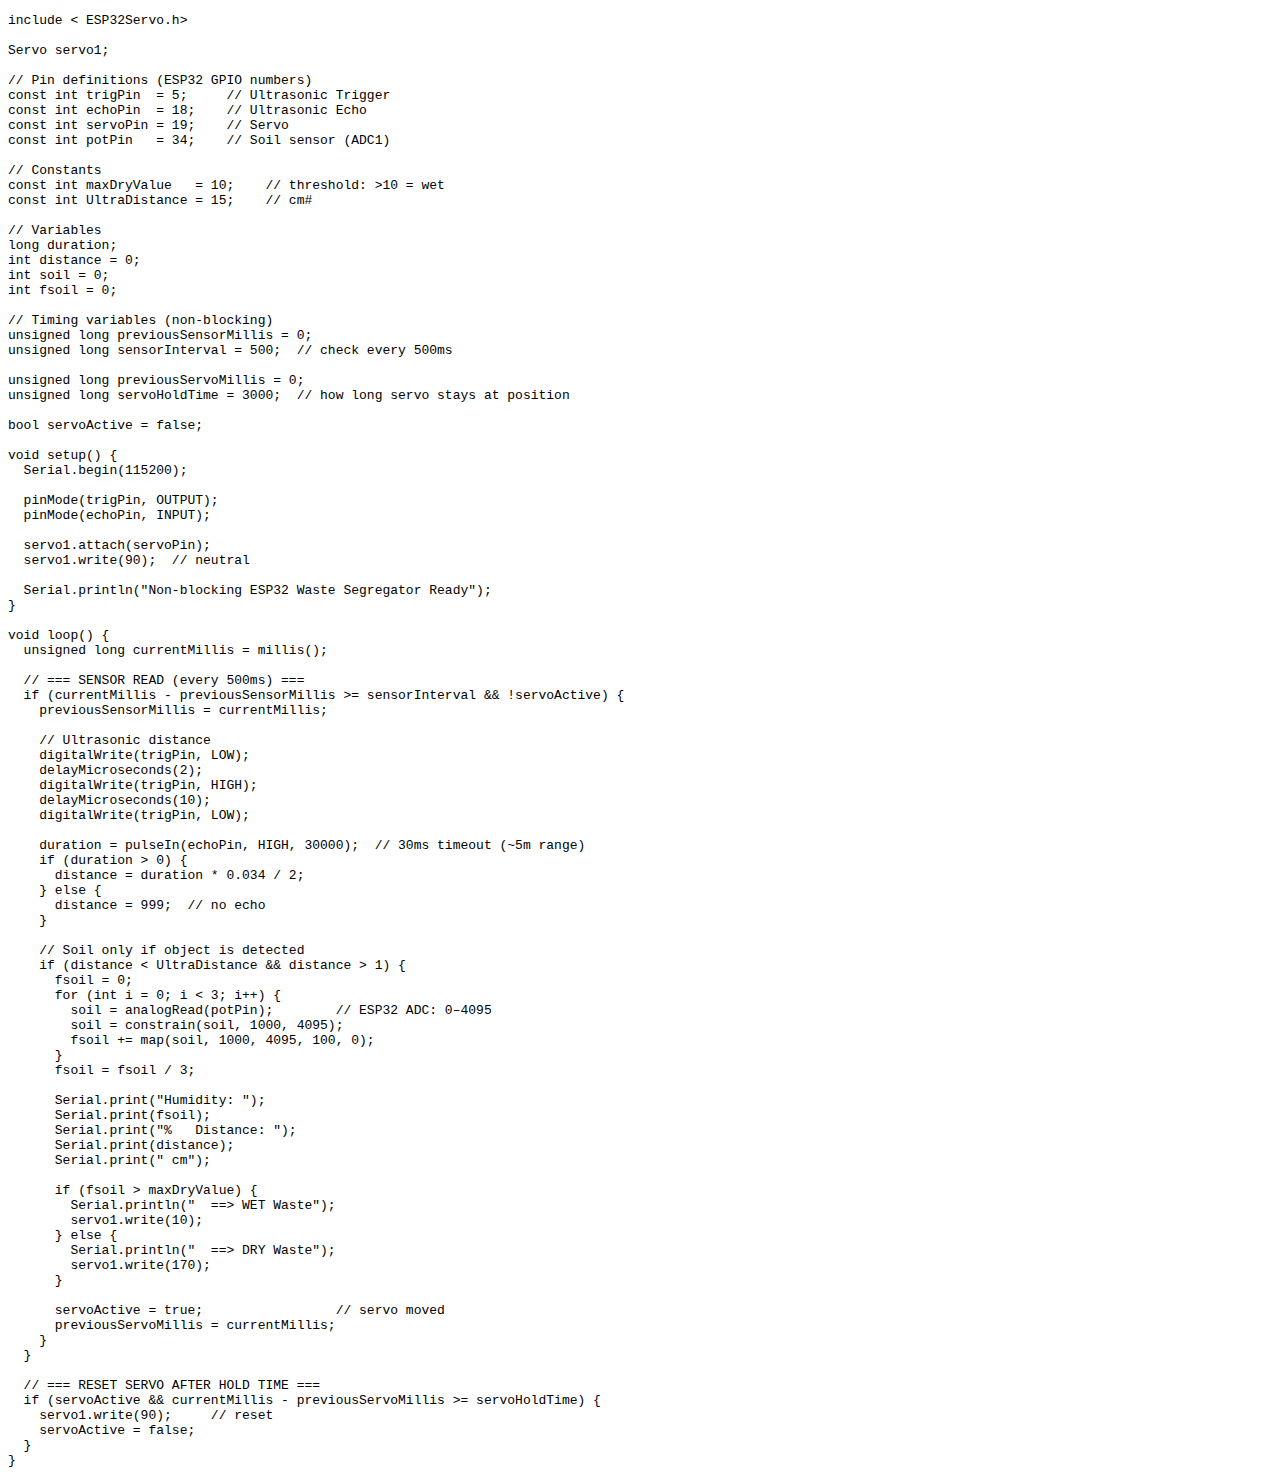
<file: code.html>
<!DOCTYPE html>
<html lang="en">
<head>
    <meta charset="UTF-8">
    <meta name="viewport" content="width=device-width, initial-scale=1.0">
    <title>Program code</title>
</head>
<body>
    <pre>include < ESP32Servo.h>

Servo servo1;

// Pin definitions (ESP32 GPIO numbers)
const int trigPin  = 5;     // Ultrasonic Trigger
const int echoPin  = 18;    // Ultrasonic Echo
const int servoPin = 19;    // Servo
const int potPin   = 34;    // Soil sensor (ADC1)

// Constants
const int maxDryValue   = 10;    // threshold: >10 = wet
const int UltraDistance = 15;    // cm#

// Variables
long duration;
int distance = 0;
int soil = 0;
int fsoil = 0;

// Timing variables (non-blocking)
unsigned long previousSensorMillis = 0;
unsigned long sensorInterval = 500;  // check every 500ms

unsigned long previousServoMillis = 0;
unsigned long servoHoldTime = 3000;  // how long servo stays at position

bool servoActive = false;

void setup() {
  Serial.begin(115200);

  pinMode(trigPin, OUTPUT);
  pinMode(echoPin, INPUT);

  servo1.attach(servoPin);
  servo1.write(90);  // neutral

  Serial.println("Non-blocking ESP32 Waste Segregator Ready");
}

void loop() {
  unsigned long currentMillis = millis();

  // === SENSOR READ (every 500ms) ===
  if (currentMillis - previousSensorMillis >= sensorInterval && !servoActive) {
    previousSensorMillis = currentMillis;

    // Ultrasonic distance
    digitalWrite(trigPin, LOW);
    delayMicroseconds(2);
    digitalWrite(trigPin, HIGH);
    delayMicroseconds(10);
    digitalWrite(trigPin, LOW);

    duration = pulseIn(echoPin, HIGH, 30000);  // 30ms timeout (~5m range)
    if (duration > 0) {
      distance = duration * 0.034 / 2;
    } else {
      distance = 999;  // no echo
    }

    // Soil only if object is detected
    if (distance < UltraDistance && distance > 1) {
      fsoil = 0;
      for (int i = 0; i < 3; i++) {
        soil = analogRead(potPin);        // ESP32 ADC: 0–4095
        soil = constrain(soil, 1000, 4095);
        fsoil += map(soil, 1000, 4095, 100, 0);
      }
      fsoil = fsoil / 3;

      Serial.print("Humidity: ");
      Serial.print(fsoil);
      Serial.print("%   Distance: ");
      Serial.print(distance);
      Serial.print(" cm");

      if (fsoil > maxDryValue) {
        Serial.println("  ==> WET Waste");
        servo1.write(10);
      } else {
        Serial.println("  ==> DRY Waste");
        servo1.write(170);
      }

      servoActive = true;                 // servo moved
      previousServoMillis = currentMillis; 
    }
  }

  // === RESET SERVO AFTER HOLD TIME ===
  if (servoActive && currentMillis - previousServoMillis >= servoHoldTime) {
    servo1.write(90);     // reset
    servoActive = false;
  }
}</pre>
</body>
</html>
</file>
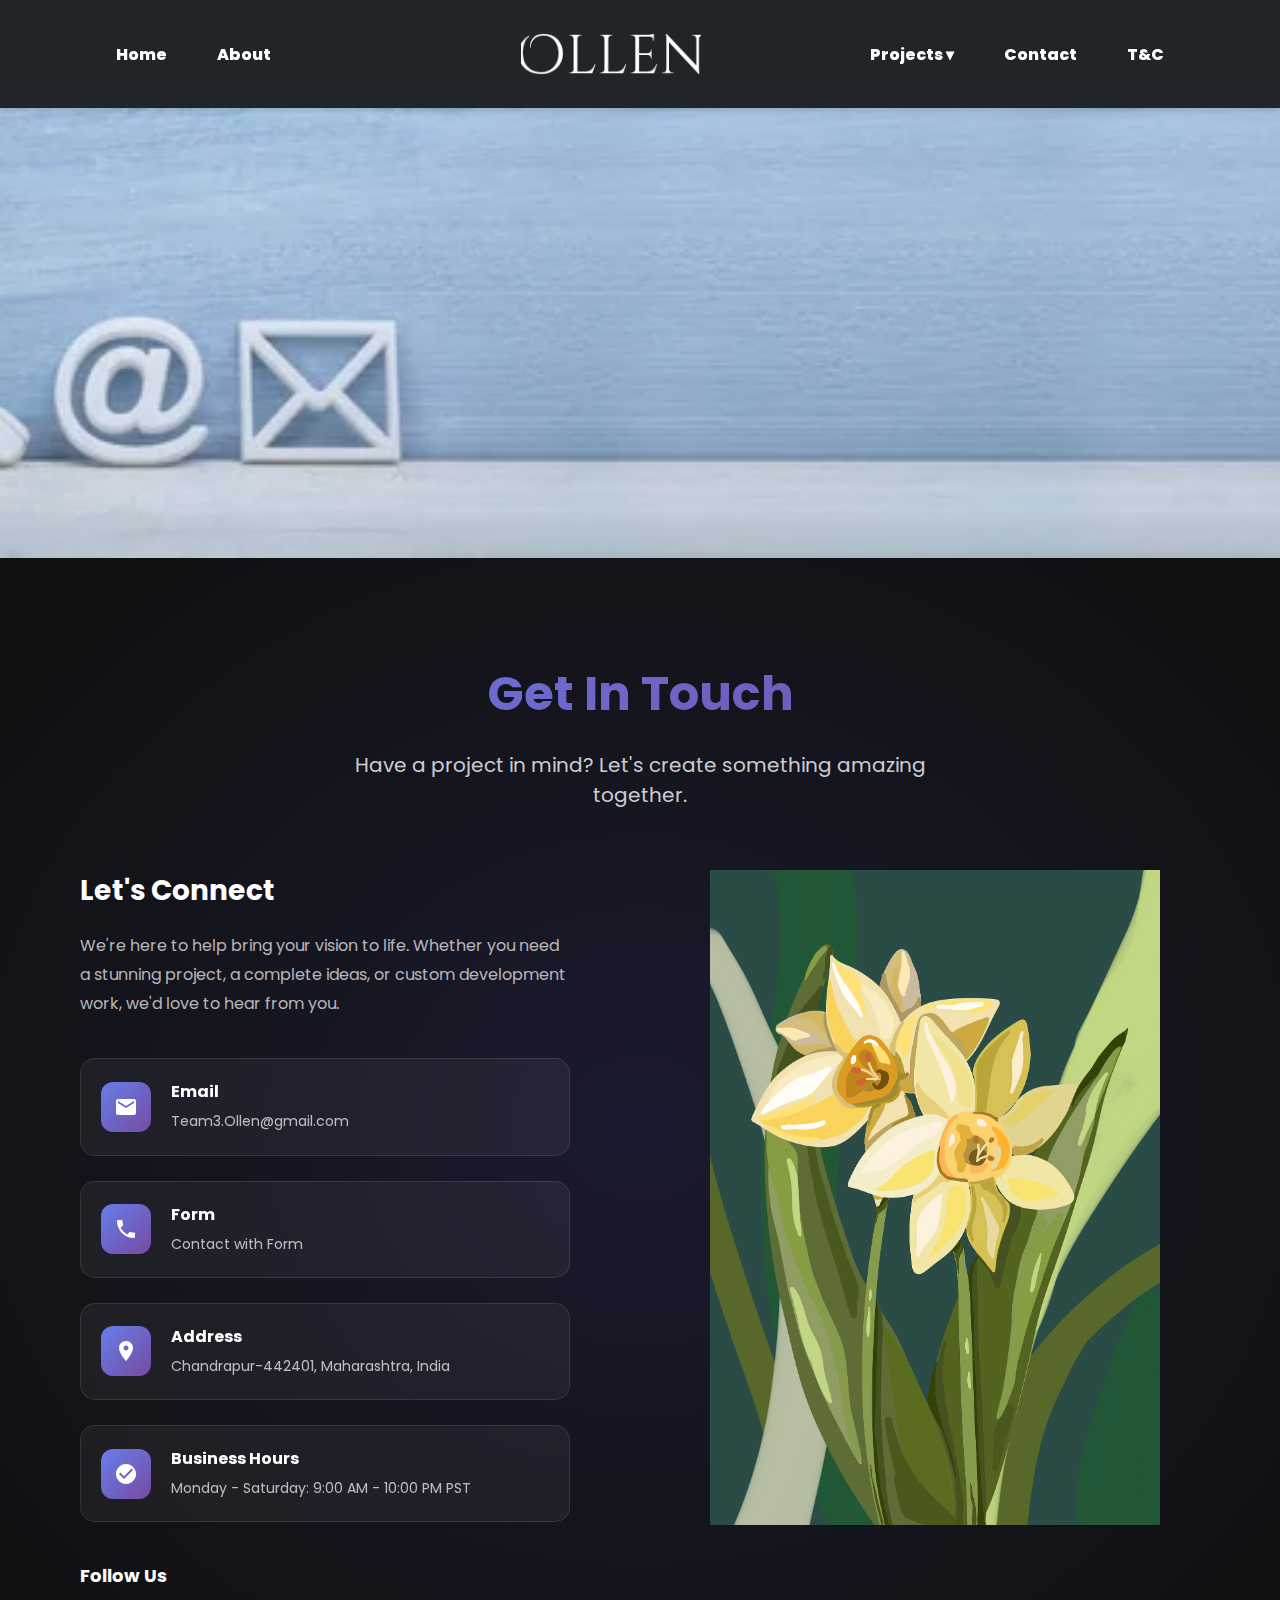
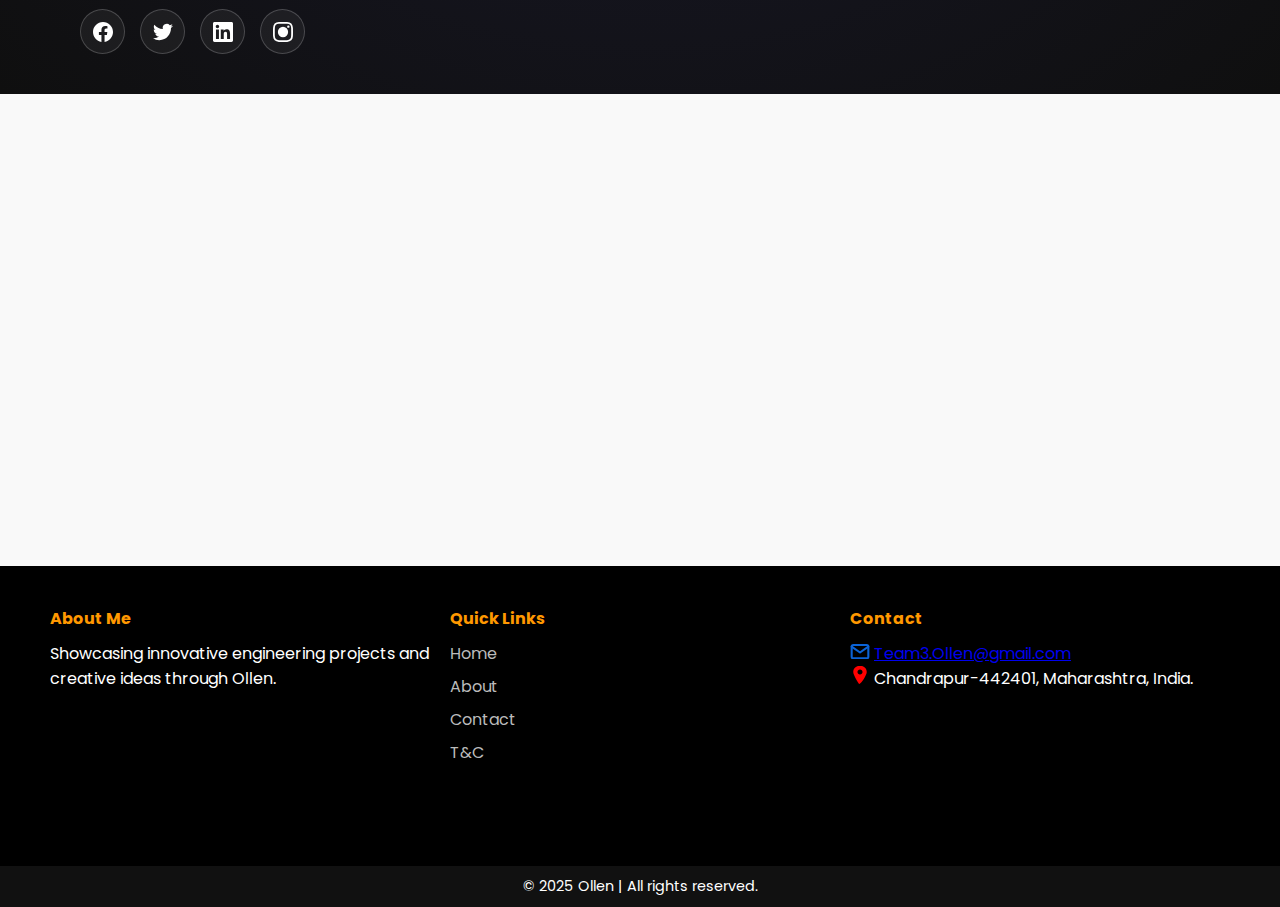
<file: contact.html>
<!DOCTYPE html>
<html lang="en">
<head>
  <meta charset="UTF-8">
  <meta name="viewport" content="width=device-width, initial-scale=1.0">

  <meta name="description" content="Ollen showcases innovative engineering projects by Team Ollen. Explore our professional solutions, designs, and creative ideas.">
  <meta name="keywords" content="Ollen, engineering projects, innovation, technology, portfolio, team Ollen">
  <meta name="author" content="Team Ollen">

  <meta name="description" content="Explore innovative engineering projects, codes, and ideas by Nishant Pirke and team. Showcasing creative solutions for students and developers.">

  <!-- Keywords (not very useful today, but doesn’t hurt) -->
  <meta name="keywords" content="engineering projects, coding projects, electronics projects, Ollen, Nishant Pirke">

  
  <!-- Open Graph (For Social Media Preview) -->
  <meta property="og:title" content="Ollen – Innovative Engineering Projects">
  <meta property="og:description" content="Explore Ollen's professional engineering projects and creative solutions.">
  <meta property="og:image" content="https://Ollen.github.io/Team3-Ollen/images/preview.jpg">
  <meta property="og:url" content="https://Ollen.github.io/Team3-Ollen/">
  <meta property="og:type" content="website">

  <!-- Twitter Card -->
  <meta name="twitter:card" content="summary_large_image">
  <meta name="twitter:title" content="Ollen – Innovative Engineering Projects">
  <meta name="twitter:description" content="Explore Ollen's professional engineering projects and creative solutions.">
  <meta name="twitter:image" content="https://Ollen.github.io/Team3-Ollen/images/preview.jpg">
  <title>Ollen - Contact</title>
  <link rel="icon" type="image/png" href="images/logo2.png">
  <link href="https://fonts.googleapis.com/css2?family=Poppins:wght@400;600&display=swap" rel="stylesheet">
   <link rel="stylesheet" href="contactcoopy.css">
</head>
<body>
    <style>

/* Reset */
* {
  margin: 0;
  padding: 0;
  box-sizing: border-box;
}      
body {
  margin: 0;
  font-family: 'Poppins', sans-serif;
  background: #f9f9f9;
  color: #333;
}
html {
  scroll-behavior: smooth;
}


/* Navbar */
.logo{
  display: flex;
  justify-content: center;
  align-items: center;
  margin-left: 5pc;
  width: 180px;
  height: 130px;
}
.logo img{
  width: 180px;
  height: 12vh;
  object-fit: cover;

}

/* Left and right groups */
.nav-left,
.nav-right {
  list-style: none;
  display: flex;
  gap: 30px;
  margin: 0;
  padding: 0;
}


/* Links */
.nav-left a,
.nav-right a {
  font-family: 'Poppins', sans-serif; /* Or Montserrat/Pacifico */
  font-weight: 600;
  font-size: 16px;
  text-decoration: none;
  color: white;
  transition: color 0.3s;
}

.nav-left a:hover,
.nav-right a:hover {
  color: #667eea;
}



/* Sticky navbar */
.navbar {
  position: -webkit-sticky; /* Safari */
  position: sticky;
  /* display: flex; */
  /* justify-content: center; */
  /* align-items: center; */
  top: 0;
  width: 100%;
  height: 12vh;
  background-color: #212529;
  color: #fff;
  z-index: 9999;
  box-shadow: 0 2px 8px rgba(0,0,0,0.15);
}

/* inner layout */
.nav-inner {
  max-width: 1100px;
  height: 12vh;
  margin: 0 auto;
  display: flex;
  align-items: center;
  justify-content: space-between;
  padding: 0.7rem 1rem;
  gap: 1rem;
}

/* logo */
.logo { font-weight: 700; font-size: 1.05rem; }

/* links */
.nav-links {
   font-family:'Franklin Gothic Medium', 'Arial Narrow', Arial, sans-serif;
   font-weight: 300;
   font-size: large;
  list-style: none;
  display: flex;
  gap: 1rem;
  align-items: center;
  margin: 0;
}
/* Reset styles for navbar links */
.navbar a {
  position: relative;
  text-decoration: none;
  color: #fff; /* default link color */
  font-weight: 800;
  padding: 6px 10px;
  display: inline-block;
}
/* underline (hidden by default) */

.navbar a::after {
  content: "";
  position: absolute;
  left: 0;
  bottom: 0;
  width: 0%;
  height: 3px;
  background: linear-gradient(135deg, #667eea 0%, #764ba2 100%);
  transition: width 0.3s ease;
  border-radius: 2px;
}


/* show underline on hover */
.navbar a:hover::after {
  width: 100%;
}
.nav-links li a:hover,
.nav-links li a.active {
  background: rgba(255,255,255,0.08);
  color: #fff;
}
.nav-links li a:hover,
.nav-links li a.active {
  background: rgba(255,255,255,0.08);
  color: #fff;
}

/* mobile toggle */
.nav-toggle {
  display: none;
  background: transparent;
  border: none;
  color: #fff;
  font-size: 1.4rem;
  cursor: pointer;
}

/* fallback class when sticky is not supported or we use fixed */
html.no-sticky .navbar,
.navbar.fixed-fallback {
  position: fixed;
  left: 0;
  right: 0;
  top: 0;
}

/* small mobile adjustments */

/* Dropdown container */
.dropdown {
  position: relative;
  display: inline-block;
}

/* Hidden content */
.dropdown-content {
  display: none;
  position: absolute;
  background: #111;
  min-width: 130px;
  border-radius: 6px;
  box-shadow: 0 2px 8px rgba(0,0,0,0.2);
  z-index: 10;
}

/* Each link inside dropdown */
.dropdown-content li {
  list-style: none;
}

.dropdown-content a {
  display: block;
  padding: 10px 15px;
  color: white;
  text-decoration: none;
  font-size: 15px;
}

.dropdown-content li :hover{
  background-color: #333;
  border-radius: 6px;
}


/* Show on hover */
.dropdown:hover .dropdown-content {
  display: block;
}


/* Contact Section */
/* .contact-section { */
  /* max-width: 100%; */
  /* height: 600px; */
  /* height: 60vh; */
  /* margin: 40px auto; */
  /* padding: 20px; */
  /* background: #fff; */
  /* border-radius: 10px; */
  /* box-shadow: 0 2px 8px rgba(0,0,0,0.1);
  text-align: center;
}

.contact-section h2 {
  font-size: 28px;
  margin-bottom: 20px;
  color: #222;
}

.contact-info p {
  font-size: 18px;
  margin: 10px 0;
} */

.map {
  margin-top: 0px;
  margin-bottom: 0px;
  /* border-radius: 10px; */
  /* height: 500px; */
  /* overflow: hidden; */
}
iframe{
  height: 465px;
  margin-bottom: 0px;
}

/* contact bacckground */
.contact_bg{
  background-image: url("images/contact_bg.jpg");
  object-fit: fill;
  background-size: cover;
  background-position: center;
  background-repeat: no-repeat;
  width: 100%;
  height: 50vh;

  display: flex;
  justify-content: center;
  align-items: center;
  font-size: 33px;
  
}
.contact_bg h1{
   position: relative;
  top: 20px;
  color: rgb(19, 54, 167);
  font-family: "Playfair Display",serif;

}


.contact-form-section{
  width: 500px;
  height: 700px;
  border-radius: 0px, 10px, 0px, 10px;
}
.contact-form-section img{
  width: 450px;
  height: 655px;
  object-fit: fill;
  border-radius: 0px, 10px, 0px, 10px;

}

.contact-text a p:visited,
.contact-text a p:hover,
.contact-text a p:active{
  color: white !important;
  text-decoration: none;
}
.contact-text a{
  text-decoration: none;
}
/* Footer */
footer {
  background: #000000;
  color: #fff;
  margin-top: 0px;
}

.footer-grid {
  display: grid;
  grid-template-columns: repeat(auto-fit, minmax(220px, 1fr));
  gap: 20px;
  padding: 40px 50px;
  height: 300px;
}

.footer-grid h4 {
  margin-bottom: 10px;
  color: #ff9800;
}

.footer-grid ul {
  list-style: none;
}

.footer-grid ul li {
  margin-bottom: 8px;
}

.footer-grid ul li a {
  color: #bbb;
  text-decoration: none;
}

.footer-grid ul li a:hover {
  color: #667eea;
}

.footer-bottom {
  background: #111;
  text-align: center;
  padding: 10px;
  font-size: 0.9rem;
}

    </style>

  <!-- Navbar -->
  <!-- Navbar (put this at the top of <body>) -->
<nav id="site-navbar" class="navbar">
  <div class="nav-inner">
    <!-- Left side -->
    <ul class="nav-left">
      <li><a href="index.html">Home</a></li>
      <li><a href="about.html">About</a></li>
    </ul>

    <!-- Center logo -->
    <div class="logo" id="top">
      <img src="images/Ollen_20250915_161534_0000[1].png" alt="ollen">
    </div>

    <!-- Right side -->
    <ul class="nav-right">
      <li class="dropdown">
  <a href="#">Projects ▾</a>
  <ul class="dropdown-content">
    <li><a href="project1.html">Project One</a></li>
    <li><a href="project2.html">Project Two</a></li>
    <li><a href="project3.html">Project Three</a></li>
  </ul>
</li>

      <li><a href="contact.html" id="contact-link">Contact</a></li>
      <li><a href="T&C.html">T&C</a></li>
    </ul>
  </div>
</nav>

   <div class="contact_bg"><h1></h1></div>
  <!-- Contact Section -->
  <section class="contact-section">
    <!-- Contact Section -->
    <section id="contact" class="section">
        <div class="contact-content">
            <div class="contact-header">
                <h2>Get In Touch</h2>
                <p>Have a project in mind? Let's create something amazing together.</p>
            </div>
            
            <div class="contact-container">
                <div class="contact-info-section">
                    <h3>Let's Connect</h3>
                    <p>We're here to help bring your vision to life. Whether you need a stunning project, a complete ideas, or custom development work, we'd love to hear from you.</p>
                    
                    <div class="contact-details">
                        <div class="contact-item">
                            <div class="contact-icon">
                                <svg viewBox="0 0 24 24">
                                    <path d="M20 4H4c-1.1 0-1.99.9-1.99 2L2 18c0 1.1.9 2 2 2h16c1.1 0 2-.9 2-2V6c0-1.1-.9-2-2-2zm0 4l-8 5-8-5V6l8 5 8-5v2z"/>
                                </svg>
                            </div>
                            <div class="contact-text">
                                <a href="mailto:team3.ollen@gmail.com?subject=Project%20Inquiry&body=Hello%20Team%2C%0A%0AI%20would%20like%20to%20know%20more%20about%20your%20projects.">
                                <h4>Email</h4>
                                <p>Team3.Ollen@gmail.com</p></a>
                            </div>
                        </div>
                        
                        <div class="contact-item">
                            <div class="contact-icon">
                                <svg viewBox="0 0 24 24">
                                    <path d="M6.62 10.79c1.44 2.83 3.76 5.14 6.59 6.59l2.2-2.2c.27-.27.67-.36 1.02-.24 1.12.37 2.33.57 3.57.57.55 0 1 .45 1 1V20c0 .55-.45 1-1 1-9.39 0-17-7.61-17-17 0-.55.45-1 1-1h3.5c.55 0 1 .45 1 1 0 1.25.2 2.45.57 3.57.11.35.03.74-.25 1.02l-2.2 2.2z"/>
                                </svg>
                            </div>
                            <div class="contact-text">
                              <a href="https://docs.google.com/forms/d/e/1FAIpQLScj5si3ZvDnmkxrwEcc2_4EZp0hX2wa2tPhJznpP6zruWVyJg/viewform?usp=dialog">
                                <h4>Form</h4>
                                <p> Contact with Form </p></a>
                            </div>
                        </div>
                        
                        <div class="contact-item">
                            <div class="contact-icon">
                                <svg viewBox="0 0 24 24">
                                    <path d="M12 2C8.13 2 5 5.13 5 9c0 5.25 7 13 7 13s7-7.75 7-13c0-3.87-3.13-7-7-7zm0 9.5c-1.38 0-2.5-1.12-2.5-2.5s1.12-2.5 2.5-2.5 2.5 1.12 2.5 2.5-1.12 2.5-2.5 2.5z"/>
                                </svg>
                            </div>
                            <div class="contact-text"><a href="#map-section" id="scroll-to-map">
                                <h4>Address</h4>
                                <p>Chandrapur-442401, Maharashtra, India</p></a>
                            </div>
                        </div>
                        
                        <div class="contact-item">
                            <div class="contact-icon">
                                <svg viewBox="0 0 24 24">
                                    <path d="M12 2C6.48 2 2 6.48 2 12s4.48 10 10 10 10-4.48 10-10S17.52 2 12 2zm-2 15l-5-5 1.41-1.41L10 14.17l7.59-7.59L19 8l-9 9z"/>
                                </svg>
                            </div>
                            <div class="contact-text">
                                <h4>Business Hours</h4>
                                <p>Monday - Saturday: 9:00 AM - 10:00 PM PST</p>
                            </div>
                        </div>
                    </div>
                    
                    <div class="social-links">
                        <h4>Follow Us</h4>
                        <div class="social-buttons">
                            <a href="https://www.facebook.com/profile.php?id=61581032259205" class="social-btn" title="Facebook">
                                <svg viewBox="0 0 24 24">
                                    <path d="M24 12.073c0-6.627-5.373-12-12-12s-12 5.373-12 12c0 5.99 4.388 10.954 10.125 11.854v-8.385H7.078v-3.47h3.047V9.43c0-3.007 1.792-4.669 4.533-4.669 1.312 0 2.686.235 2.686.235v2.953H15.83c-1.491 0-1.956.925-1.956 1.874v2.25h3.328l-.532 3.47h-2.796v8.385C19.612 23.027 24 18.062 24 12.073z"/>
                                </svg>
                            </a>
                            <a href="#" class="social-btn" title="Twitter">
                                <svg viewBox="0 0 24 24">
                                    <path d="M23.953 4.57a10 10 0 01-2.825.775 4.958 4.958 0 002.163-2.723c-.951.555-2.005.959-3.127 1.184a4.92 4.92 0 00-8.384 4.482C7.69 8.095 4.067 6.13 1.64 3.162a4.822 4.822 0 00-.666 2.475c0 1.71.87 3.213 2.188 4.096a4.904 4.904 0 01-2.228-.616v.06a4.923 4.923 0 003.946 4.827 4.996 4.996 0 01-2.212.085 4.936 4.936 0 004.604 3.417 9.867 9.867 0 01-6.102 2.105c-.39 0-.779-.023-1.17-.067a13.995 13.995 0 007.557 2.209c9.053 0 13.998-7.496 13.998-13.985 0-.21 0-.42-.015-.63A9.935 9.935 0 0024 4.59z"/>
                                </svg>
                            </a>
                            <a href="#" class="social-btn" title="LinkedIn">
                                <svg viewBox="0 0 24 24">
                                    <path d="M20.447 20.452h-3.554v-5.569c0-1.328-.027-3.037-1.852-3.037-1.853 0-2.136 1.445-2.136 2.939v5.667H9.351V9h3.414v1.561h.046c.477-.9 1.637-1.85 3.37-1.85 3.601 0 4.267 2.37 4.267 5.455v6.286zM5.337 7.433c-1.144 0-2.063-.926-2.063-2.065 0-1.138.92-2.063 2.063-2.063 1.14 0 2.064.925 2.064 2.063 0 1.139-.925 2.065-2.064 2.065zm1.782 13.019H3.555V9h3.564v11.452zM22.225 0H1.771C.792 0 0 .774 0 1.729v20.542C0 23.227.792 24 1.771 24h20.451C23.2 24 24 23.227 24 22.271V1.729C24 .774 23.2 0 22.222 0h.003z"/>
                                </svg>
                            </a>
                            <a href="https://www.instagram.com/team3.ollen/" class="social-btn" title="Instagram">
                                <svg viewBox="0 0 24 24">
                                    <path d="M12 2.163c3.204 0 3.584.012 4.85.07 3.252.148 4.771 1.691 4.919 4.919.058 1.265.069 1.645.069 4.849 0 3.205-.012 3.584-.069 4.849-.149 3.225-1.664 4.771-4.919 4.919-1.266.058-1.644.07-4.85.07-3.204 0-3.584-.012-4.849-.07-3.26-.149-4.771-1.699-4.919-4.92-.058-1.265-.07-1.644-.07-4.849 0-3.204.013-3.583.07-4.849.149-3.227 1.664-4.771 4.919-4.919 1.266-.057 1.645-.069 4.849-.069zm0-2.163c-3.259 0-3.667.014-4.947.072-4.358.2-6.78 2.618-6.98 6.98-.059 1.281-.073 1.689-.073 4.948 0 3.259.014 3.668.072 4.948.2 4.358 2.618 6.78 6.98 6.98 1.281.058 1.689.072 4.948.072 3.259 0 3.668-.014 4.948-.072 4.354-.2 6.782-2.618 6.979-6.98.059-1.28.073-1.689.073-4.948 0-3.259-.014-3.667-.072-4.947-.196-4.354-2.617-6.78-6.979-6.98-1.281-.059-1.69-.073-4.949-.073zM5.838 12a6.162 6.162 0 1112.324 0 6.162 6.162 0 01-12.324 0zM12 16a4 4 0 110-8 4 4 0 010 8zm4.965-10.405a1.44 1.44 0 112.881.001 1.44 1.44 0 01-2.881-.001z"/>
                                </svg>
                            </a>
                        </div>
                    </div>
                </div>
                
                <div class="contact-form-section">
                    <!-- <form class="contact-form" onsubmit="handleSubmit(event)"> -->
                        <img src="images/contact_img.png" alt="">
                    <!-- </form> -->
                </div> 
            </div>
        </div>
    </section>

  
    <div class="map" id="map-section">
      <!-- Optional: Google Maps Embed -->
  <iframe src="https://www.google.com/maps/embed?pb=!1m18!1m12!1m3!1d120000.20248888935!2d79.19313862896134!3d19.966236136134764!2m3!1f0!2f0!3f0!3m2!1i1024!2i768!4f13.1!3m3!1m2!1s0x3bd2d5d164adc333%3A0x440ae57d85f01b55!2sChandrapur%2C%20Maharashtra!5e0!3m2!1sen!2sin!4v1757946994619!5m2!1sen!2sin" width="100%" height="450" style="border:0;" allowfullscreen="" loading="lazy" referrerpolicy="no-referrer-when-downgrade"></iframe>
</div>
</section>

 <!-- 🔹 Footer Info Section (Like Amazon) -->
  <footer>
    <div class="footer-grid">
      <div>
        <h4>About Me</h4>
        <p>Showcasing innovative engineering projects and creative ideas through Ollen.</p>
      </div>
      <div>
        <h4>Quick Links</h4>
        <ul>
          <li><a href="index.html">Home</a></li>
          <li><a href="about.html">About</a></li>
          <li><a href="contact.html" id="scroll-to-top">Contact</a></li>
          <li><a href="T&C.html">T&C</a></li>
        </ul>
      </div>
      <div>
        <h4>Contact</h4>
        
        <p><!-- Simple Email Icon -->
<svg xmlns="http://www.w3.org/2000/svg" 
     width="20" height="18" viewBox="0 0 24 20" 
     fill="none" stroke="#0b63d6" stroke-width="2.5" 
     stroke-linecap="round" stroke-linejoin="round"
     aria-hidden="true">
  <rect x="2" y="4" width="20" height="16" rx="2"/>
  <path d="M2 6l10 7 10-7"/>
</svg>  <a href="mailto:team3.ollen@gmail.com?subject=Project%20Inquiry&body=Hello%20Team%2C%0A%0AI%20would%20like%20to%20know%20more%20about%20your%20projects.">
  Team3.Ollen@gmail.com
</a></p>

        <p><svg xmlns="http://www.w3.org/2000/svg" width="20" height="18" fill="red" viewBox="0 0 384 512">
  <path d="M168 0C75.2 0 0 75.2 0 168c0 87.5 154.1 326.4 160.6 336.5 4.5 6.9 15.2 6.9 19.7 0C229.9 494.4 384 255.5 384 168 384 75.2 308.8 0 216 0zM192 240c-39.8 0-72-32.2-72-72s32.2-72 72-72 72 32.2 72 72-32.2 72-72 72z"/>
</svg>
Chandrapur-442401, Maharashtra, India.</p>
      </div>
    </div>
    <div class="footer-bottom">
      <p>© 2025 Ollen | All rights reserved.</p>
    </div>
  </footer>

    <!-- address smooth scroll animation  -->
  <script>
document.getElementById("scroll-to-map").addEventListener("click", function(e) {
  e.preventDefault();

  const target = document.querySelector("#map-section");
  const targetPosition = target.getBoundingClientRect().top + window.scrollY;
  const startPosition = window.scrollY;
  const distance = targetPosition - startPosition;
  const duration = 1200; // in ms (make bigger = slower)
  let start = null;

  function animation(currentTime) {
    if (start === null) start = currentTime;
    const timeElapsed = currentTime - start;
    const run = easeInOutQuad(timeElapsed, startPosition, distance, duration);
    window.scrollTo(0, run);
    if (timeElapsed < duration) requestAnimationFrame(animation);
  }

  function easeInOutQuad(t, b, c, d) {
    t /= d / 2;
    if (t < 1) return c / 2 * t * t + b;
    t--;
    return -c / 2 * (t * (t - 2) - 1) + b;
  }

  requestAnimationFrame(animation);
});


</script>

</body>
</html>
</file>
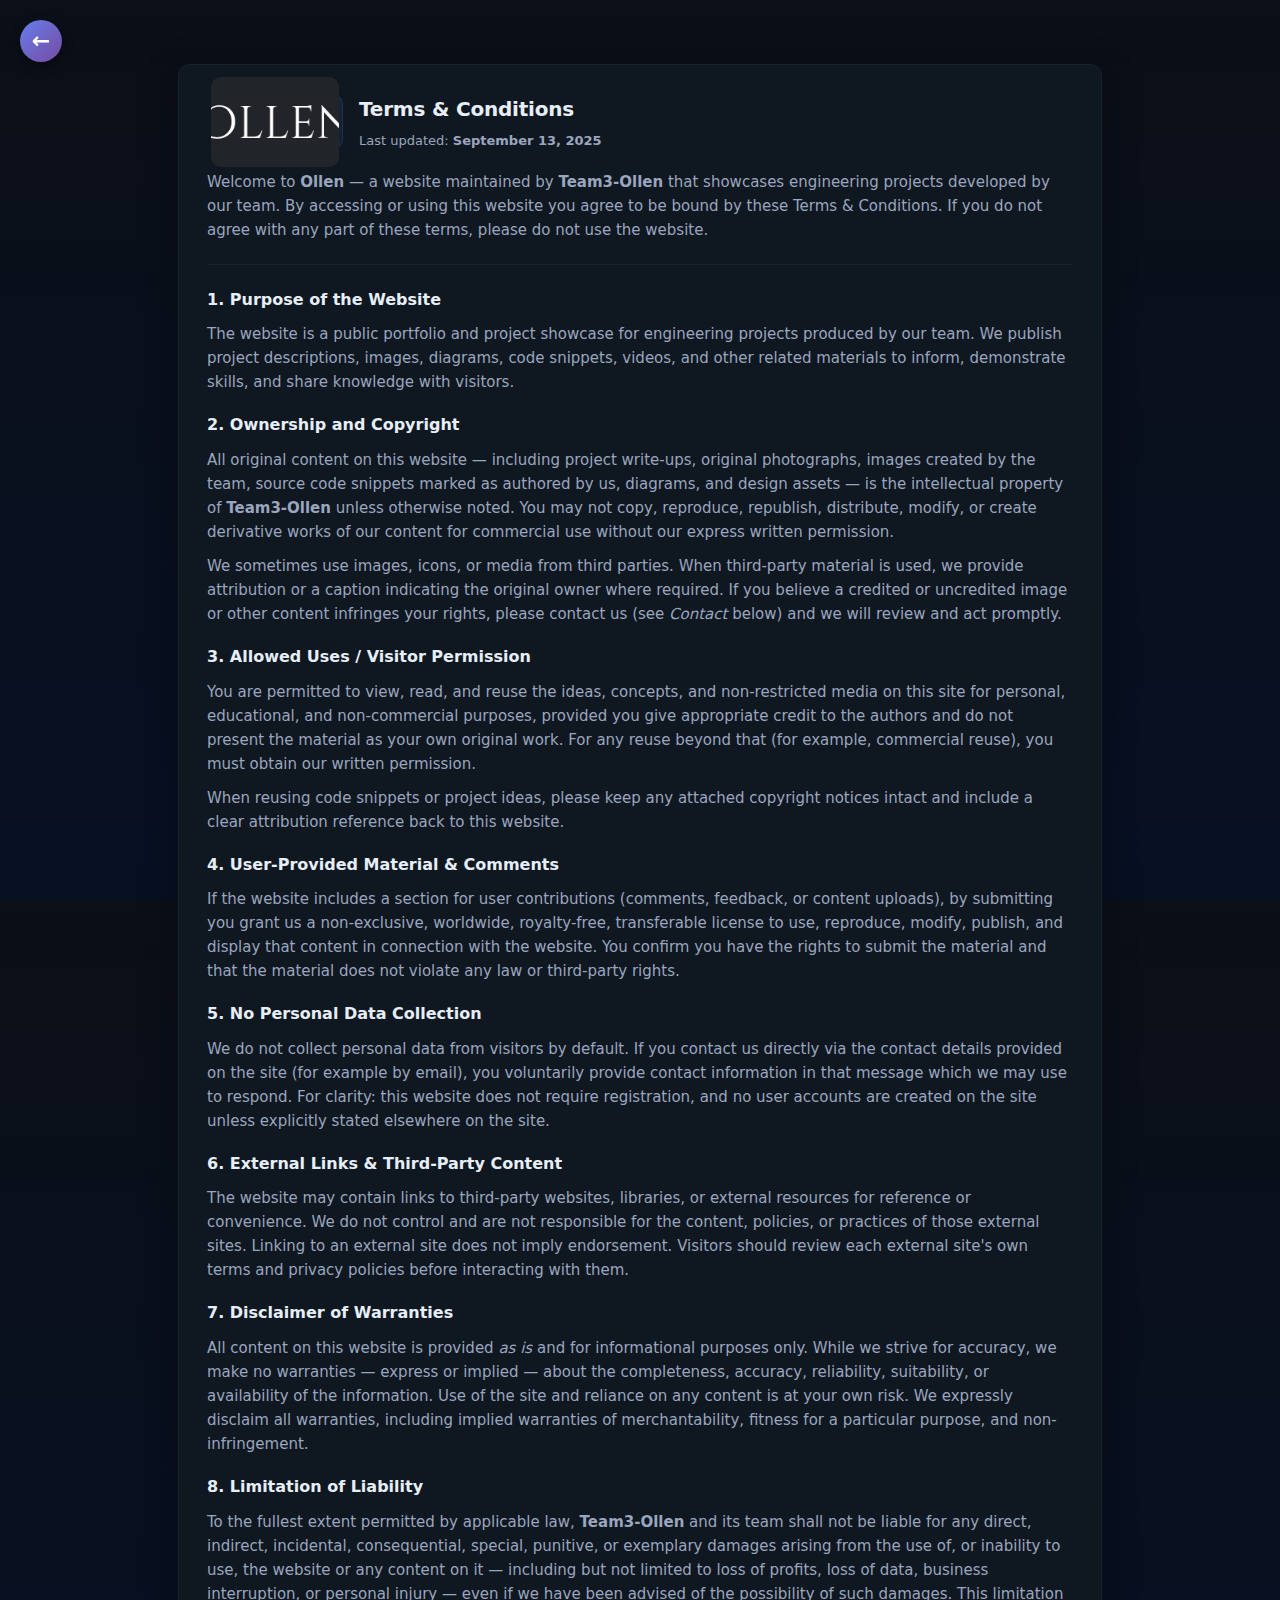
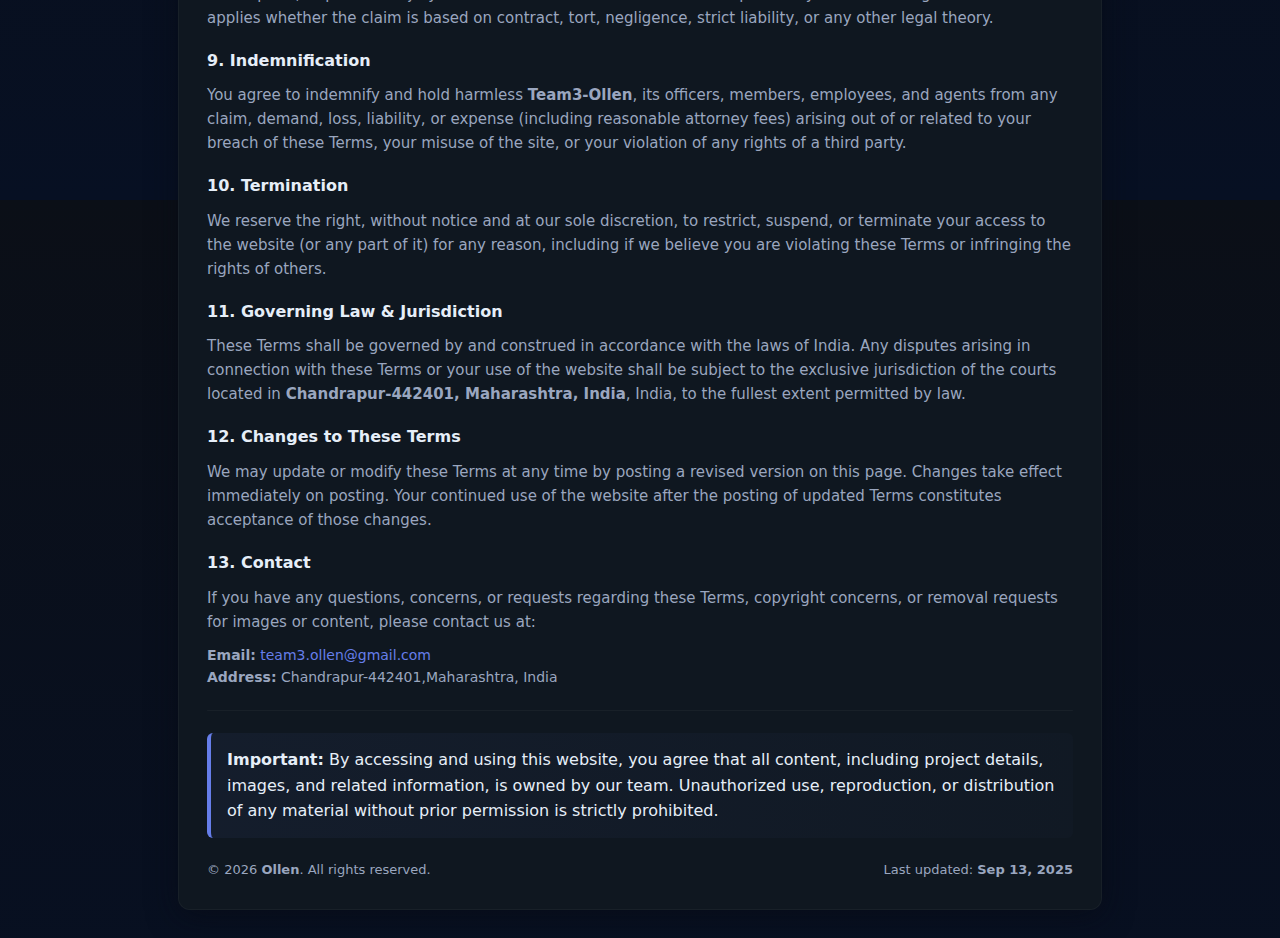
<file: T&C.html>
<!doctype html>
<html lang="en">
<head>
  <meta charset="utf-8" />
  <meta name="viewport" content="width=device-width,initial-scale=1" />
  <link rel="icon" type="image/png" href="images/logo2.png">
  <title>Ollen - Terms &amp; Conditions — [Your Website Name]</title>
  <style>
    /* Dark mode styling — clean and readable */
    :root{
      --bg: #0b0f17;
      --panel: #0f1720;
      --muted: #9aa6bf;
      --text: #e6eef8;
      --accent: #667eea;
      --card: linear-gradient(180deg, rgba(255,255,255,0.02), rgba(255,255,255,0.01));
      --hr: rgba(255,255,255,0.04);
    }
    
 

  .logo{
  display: flex;
  justify-content: center;
  align-items: center;
  margin-left: 5pc;
  width: 150px;
  height: 130px;
}
.logo img{
  width: 10vw;
  height: 10vh;
  object-fit: cover;
  margin-left: -80px;
  border-radius: 10px;
}
  /* back vutton */

  .back-btn {
    position: fixed;
    top: 20px;
    left: 20px;
    width: 42px;
    height: 42px;
    display: flex;
    align-items: center;
    justify-content: center;
    font-size: 22px;
    font-weight: bold;
    color: #fff;
    text-decoration: none;
    border-radius: 50%;
    background: linear-gradient(135deg, #667eea 0%, #764ba2 100%);
    box-shadow: 0 4px 12px rgba(0,0,0,0.4);
    transition: transform 0.2s ease, box-shadow 0.2s ease;
    z-index: 1000;
  }

  .back-btn:hover {
    transform: scale(1.1);
    box-shadow: 0 6px 16px rgba(0,0,0,0.5);
  }


    /* Reset & layout */
    *{box-sizing:border-box}
    html,body{height:100%}
    body {
      margin: 0;
      font-family: Inter, system-ui, -apple-system, "Segoe UI", Roboto, "Helvetica Neue", Arial;
      background: linear-gradient(180deg,var(--bg), #071023);
      color: var(--text);
      -webkit-font-smoothing:antialiased;
      -moz-osx-font-smoothing:grayscale;
      line-height:1.6;
    }

    .wrap {
      max-width: 980px;
      margin: 36px auto;
      padding: 28px;
    }

    .panel {
      background: var(--panel);
      border: 1px solid rgba(255,255,255,0.04);
      box-shadow: 0 6px 30px rgba(6,10,20,0.6);
      border-radius: 12px;
      padding: 28px;
    }

    header {
      display:flex;
      align-items:center;
      gap:16px;
      margin-bottom:18px;
    }

    .logo {
      width:56px;
      height:56px;
      border-radius:10px;
      display:inline-flex;
      align-items:center;
      justify-content:center;
      background: linear-gradient(135deg, rgba(102,126,234,0.16), rgba(102,126,234,0.08));
      border: 1px solid rgba(102,126,234,0.12);
      color:var(--accent);
      font-weight:700;
      font-size:18px;
    }

    h1 {
      margin:0;
      font-size:20px;
      color:var(--text);
      letter-spacing: -0.2px;
    }

    .meta {
      color:var(--muted);
      font-size:13px;
      margin-top:6px;
    }

    hr.sep {
      height:1px;
      border:0;
      background: var(--hr);
      margin:22px 0;
      border-radius:2px;
    }

    h2 {
      color:var(--text);
      font-size:16px;
      margin-top:18px;
      margin-bottom:8px;
    }

    p, li {
      color:var(--muted);
      font-size:15px;
      margin:10px 0;
    }

    ul { padding-left:20px; }

    a { color: var(--accent); text-decoration: none; }
    a:hover { text-decoration: underline; }

    .note {
      background: linear-gradient(90deg, rgba(102,126,234,0.06), rgba(102,126,234,0.02));
      border-left: 4px solid var(--accent);
      padding:14px 16px;
      color: var(--text);
      border-radius:6px;
      margin-top:18px;
    }

    footer {
      margin-top:22px;
      display:flex;
      justify-content:space-between;
      align-items:center;
      gap:12px;
      flex-wrap:wrap;
    }

    .contact {
      color:var(--muted);
      font-size:14px;
    }

    .copyright {
      color:var(--muted);
      font-size:13px;
    }

    /* Responsive */
    @media (max-width:700px){
      .wrap{padding:18px;margin:18px}
      h1{font-size:18px}
      .logo{width:48px;height:48px;font-size:16px}
    }
  </style>
</head>
<body>
      <!-- Back Button -->
<a href="index.html" class="back-btn">&#8592;</a>
  <div class="wrap">
    <div class="panel">
      <header>
         <div class="logo">
            <img src="images/Ollen_20250915_161534_0000[1].png" alt="ollen">
         </div>
        <div>
          <h1>Terms &amp; Conditions</h1>
          <div class="meta">Last updated: <strong>September 13, 2025</strong></div>
        </div>
      </header>

      <p>Welcome to <strong>Ollen</strong> — a website maintained by <strong>Team3-Ollen</strong> that showcases engineering projects developed by our team. By accessing or using this website you agree to be bound by these Terms &amp; Conditions. If you do not agree with any part of these terms, please do not use the website.</p>

      <hr class="sep">

      <h2>1. Purpose of the Website</h2>
      <p>The website is a public portfolio and project showcase for engineering projects produced by our team. We publish project descriptions, images, diagrams, code snippets, videos, and other related materials to inform, demonstrate skills, and share knowledge with visitors.</p>

      <h2>2. Ownership and Copyright</h2>
      <p>All original content on this website — including project write-ups, original photographs, images created by the team, source code snippets marked as authored by us, diagrams, and design assets — is the intellectual property of <strong>Team3-Ollen</strong> unless otherwise noted. You may not copy, reproduce, republish, distribute, modify, or create derivative works of our content for commercial use without our express written permission.</p>
      <p>We sometimes use images, icons, or media from third parties. When third-party material is used, we provide attribution or a caption indicating the original owner where required. If you believe a credited or uncredited image or other content infringes your rights, please contact us (see <em>Contact</em> below) and we will review and act promptly.</p>

      <h2>3. Allowed Uses / Visitor Permission</h2>
      <p>You are permitted to view, read, and reuse the ideas, concepts, and non-restricted media on this site for personal, educational, and non-commercial purposes, provided you give appropriate credit to the authors and do not present the material as your own original work. For any reuse beyond that (for example, commercial reuse), you must obtain our written permission.</p>
      <p>When reusing code snippets or project ideas, please keep any attached copyright notices intact and include a clear attribution reference back to this website.</p>

      <h2>4. User-Provided Material & Comments</h2>
      <p>If the website includes a section for user contributions (comments, feedback, or content uploads), by submitting you grant us a non-exclusive, worldwide, royalty-free, transferable license to use, reproduce, modify, publish, and display that content in connection with the website. You confirm you have the rights to submit the material and that the material does not violate any law or third-party rights.</p>

      <h2>5. No Personal Data Collection</h2>
      <p>We do not collect personal data from visitors by default. If you contact us directly via the contact details provided on the site (for example by email), you voluntarily provide contact information in that message which we may use to respond. For clarity: this website does not require registration, and no user accounts are created on the site unless explicitly stated elsewhere on the site.</p>

      <h2>6. External Links & Third-Party Content</h2>
      <p>The website may contain links to third-party websites, libraries, or external resources for reference or convenience. We do not control and are not responsible for the content, policies, or practices of those external sites. Linking to an external site does not imply endorsement. Visitors should review each external site's own terms and privacy policies before interacting with them.</p>

      <h2>7. Disclaimer of Warranties</h2>
      <p>All content on this website is provided <em>as is</em> and for informational purposes only. While we strive for accuracy, we make no warranties — express or implied — about the completeness, accuracy, reliability, suitability, or availability of the information. Use of the site and reliance on any content is at your own risk. We expressly disclaim all warranties, including implied warranties of merchantability, fitness for a particular purpose, and non-infringement.</p>

      <h2>8. Limitation of Liability</h2>
      <p>To the fullest extent permitted by applicable law, <strong>Team3-Ollen</strong> and its team shall not be liable for any direct, indirect, incidental, consequential, special, punitive, or exemplary damages arising from the use of, or inability to use, the website or any content on it — including but not limited to loss of profits, loss of data, business interruption, or personal injury — even if we have been advised of the possibility of such damages. This limitation applies whether the claim is based on contract, tort, negligence, strict liability, or any other legal theory.</p>

      <h2>9. Indemnification</h2>
      <p>You agree to indemnify and hold harmless <strong>Team3-Ollen</strong>, its officers, members, employees, and agents from any claim, demand, loss, liability, or expense (including reasonable attorney fees) arising out of or related to your breach of these Terms, your misuse of the site, or your violation of any rights of a third party.</p>

      <h2>10. Termination</h2>
      <p>We reserve the right, without notice and at our sole discretion, to restrict, suspend, or terminate your access to the website (or any part of it) for any reason, including if we believe you are violating these Terms or infringing the rights of others.</p>

      <h2>11. Governing Law & Jurisdiction</h2>
      <p>These Terms shall be governed by and construed in accordance with the laws of India. Any disputes arising in connection with these Terms or your use of the website shall be subject to the exclusive jurisdiction of the courts located in <strong>Chandrapur-442401, Maharashtra, India</strong>, India, to the fullest extent permitted by law.</p>

      <h2>12. Changes to These Terms</h2>
      <p>We may update or modify these Terms at any time by posting a revised version on this page. Changes take effect immediately on posting. Your continued use of the website after the posting of updated Terms constitutes acceptance of those changes.</p>

      <h2>13. Contact</h2>
      <p>If you have any questions, concerns, or requests regarding these Terms, copyright concerns, or removal requests for images or content, please contact us at:</p>
      <p class="contact"><strong>Email:</strong> <a href="mailto:team3.ollen@gmail.com?subject=Project%20Inquiry&body=Hello%20Team%2C%0A%0AI%20would%20like%20to%20know%20more%20about%20your%20projects.">team3.ollen@gmail.com</a><br>
         <strong>Address:</strong> Chandrapur-442401,Maharashtra, India</p>

      <hr class="sep">

      <div class="note">
        <strong>Important:</strong> By accessing and using this website, you agree that all content, including project details, images, and related information, is owned by our team. Unauthorized use, reproduction, or distribution of any material without prior permission is strictly prohibited.
      </div>

      <footer>
        <div class="copyright">© <span id="year"></span> <strong>Ollen</strong>. All rights reserved.</div>
        <div style="color:var(--muted);font-size:13px">Last updated: <strong>Sep 13, 2025</strong></div>
      </footer>
    </div>
  </div>

  <script>
    // fill current year
    document.getElementById('year').textContent = new Date().getFullYear();
  </script>
</body>
</html>
</file>
<file: 2nd_Proj_style.css>
/* ===== Global Styles ===== */
* {
  margin: 0;
  padding: 0;
  box-sizing: border-box;
  font-family: "Segoe UI", Tahoma, Geneva, Verdana, sans-serif;
}

:root{
  --bg: #212729;
  --cover: #222020;
  --color: white;
  --subcolor: rgb(218, 218, 218);
  --linear-gradient:linear-gradient(135deg, #667eea 0%, #764ba2 100%);
  --linear-gradient-2: linear-gradient(135deg, #667eea 0%, #212729 50%, #212729 100%);
}

body {
  background: var(--bg);
  color: var(--color);
  line-height: 1.6;
}

html {
  scroll-behavior: smooth;
}

.logo{
  display: flex;
  justify-content: center;
  align-items: center;
  margin-left: 5pc;
  width: 180px;
  height: 130px;
}
.logo img{
  width: 180px;
  height: 12vh;
  object-fit: cover;

}

/* Left and right groups */
.nav-left,
.nav-right {
  list-style: none;
  display: flex;
  gap: 30px;
  margin: 0;
  padding: 0;
}


/* Links */
.nav-left a,
.nav-right a {
  font-family: 'Poppins', sans-serif; /* Or Montserrat/Pacifico */
  font-weight: 600;
  font-size: 16px;
  text-decoration: none;
  color: white;
  transition: color 0.3s;
}

.nav-left a:hover,
.nav-right a:hover {
  color: #667eea;
}



/* Sticky navbar */
.navbar {
  position: -webkit-sticky; /* Safari */
  position: sticky;
  /* display: flex; */
  /* justify-content: center; */
  /* align-items: center; */
  top: 0;
  width: 100%;
  height: 12vh;
  background-color: #212529;
  color: #fff;
  z-index: 9999;
  box-shadow: 0 2px 8px rgba(0,0,0,0.15);
}

/* inner layout */
.nav-inner {
  max-width: 1100px;
  height: 12vh;
  margin: 0 auto;
  display: flex;
  align-items: center;
  justify-content: space-between;
  padding: 0.7rem 1rem;
  gap: 1rem;
}

/* logo */
.logo { font-weight: 700; font-size: 1.05rem; }

/* links */
.nav-links {
   font-family:'Franklin Gothic Medium', 'Arial Narrow', Arial, sans-serif;
   font-weight: 300;
   font-size: large;
  list-style: none;
  display: flex;
  gap: 1rem;
  align-items: center;
  margin: 0;
}

/* Reset styles for navbar links */
.navbar a {
  position: relative;
  text-decoration: none;
  color: #fff; /* default link color */
  font-weight: 800;
  padding: 6px 10px;
  display: inline-block;
}
/* underline (hidden by default) */

.navbar a::after {
  content: "";
  position: absolute;
  left: 0;
  bottom: 0;
  width: 0%;
  height: 3px;
  background: linear-gradient(135deg, #667eea 0%, #764ba2 100%);
  transition: width 0.3s ease;
  border-radius: 2px;
}

/* show underline on hover */
.navbar a:hover::after {
  width: 100%;
}
.nav-links li a:hover,
.nav-links li a.active {
  background: rgba(255,255,255,0.08);
  color: #fff;
}

/* mobile toggle */
.nav-toggle {
  display: none;
  background: transparent;
  border: none;
  color: #fff;
  font-size: 1.4rem;
  cursor: pointer;
}

/* fallback class when sticky is not supported or we use fixed */
html.no-sticky .navbar,
.navbar.fixed-fallback {
  position: fixed;
  left: 0;
  right: 0;
  top: 0;
}


/* Dropdown container */
.dropdown {
  position: relative;
  display: inline-block;
}

/* Hidden content */
.dropdown-content {
  display: none;
  position: absolute;
  background: #1d1c1c;
  min-width: 150px;
  border-radius: 6px;
  box-shadow: 0 2px 8px rgba(0,0,0,0.2);
  z-index: 10;
}

/* Each link inside dropdown */
.dropdown-content li {
  list-style: none;
}

.dropdown-content a {
  display: block;
  padding: 10px 15px;
  color: white;
  text-decoration: none;
  font-size: 15px;
}

.dropdown-content li :hover{
  background-color: #333;
  border-radius: 6px;
}


/* Show on hover */
.dropdown:hover .dropdown-content {
  display: block;
}


.back-home {
  position: fixed;
  top: 15px;
  left: 15px;
  text-decoration: none;
  font-size: 24px;
  font-weight: bold;
  color: white;
  background: linear-gradient(135deg, #03977a, #09ecac); /* light green → dark green */
  padding: 8px 14px;
  border-radius: 50%;
  box-shadow: 0 4px 6px rgba(0,0,0,0.2);
  transition: transform 0.2s ease, box-shadow 0.2s ease;
}

.back-home:hover {
  transform: scale(1.1);
  box-shadow: 0 6px 10px rgba(0,0,0,0.3);
}


/* ===== Hero Section ===== */
.hero {
  background: linear-gradient(135deg, #667eea 0%, #764ba2 100%);
  color: var(--color);
  text-align: center;
  padding: 3rem 1rem;
  border-bottom-left-radius: 40px;
  border-bottom-right-radius: 40px;
}

.hero h1 {
  font-size: 2.5rem;
  margin-bottom: 0.5rem;
}

.hero p {
  font-size: 1.2rem;
  opacity: 0.9;
}

/* ===== Sections ===== */
section {
  max-width: 1000px;
  margin: 2rem auto;
  padding: 1.5rem;
  background: var(--bg);
  border-radius: 16px;
  /* box-shadow: 0 4px 12px rgba(0, 0, 0, 0.08); */
}

section h2 {
  font-size: 1.8rem;
  margin-bottom: 1rem;
  color: var(--color);
  background: var(--linear-gradient-2);
  border-left: 6px solid #3011a1;
  padding-left: 10px;
}

/* ===== Overview ===== */
.overview p {
  font-size: 1rem;
  color: var(--subcolor);
}

/* =====image video gallary===== */
/* ===== Gallery Section ===== */
/* ===== Slider Gallery Section ===== */
/* .gallery {
  padding: 40px 0;
  background: var(--bg);
  text-align: center;
  overflow: hidden; /* hide overflow outside */
/* }

.gallery h2 {
  font-size: 28px;
  margin-bottom: 20px;
  color: var(--color);
} */

/* Horizontal Slider */
.gallery-container {
  display: flex;
  flex-direction: start;
  gap: 20px;
  overflow-x: auto;
  scroll-snap-type: x mandatory; /* snapping effect */
  scroll-behavior: smooth; /* smooth scroll */
  padding: 0 20px;
}

.gallery-container::-webkit-scrollbar {
  display: none; /* hide scrollbar */
}

.gallery-item {
  flex: 0 0 auto; /* prevent shrinking */
  width: 300px; /* set fixed width for each slide */
  height: 200px; /* set fixed height */
  scroll-snap-align: center;
  position: relative;
  border-radius: 12px;
  overflow: hidden;
}

.gallery-item img,
.gallery-item video {
  width: 100%;
  height: 100%;
  object-fit: cover;
  border-radius: 12px;
  display: block;
  transition: transform 0.3s ease;
}

.gallery-item:hover img,
.gallery-item:hover video {
  transform: scale(1.05); /* zoom effect */
}



/* Hover Zoom Effect */
.gallery-item:hover img,
.gallery-item:hover video {
  transform: scale(1.05);
} 

/* ===== Gallery Slider ===== */
/* ===== Simple Auto Slider ===== */
.gallery {
  
  padding: 40px 0;
  max-width: 1000px;
  background: var(--bg);
  text-align: center;
  overflow: hidden;
  margin-left: 200px;
}

.gallery h2 {
  display: flex;
  flex-direction: start;
  font-size: 28px;
  margin-bottom: 20px;
  color: var(--color);
}

/* Slider Wrapper */
.slider-container {
  max-width: 1000px;
  margin: auto;
  overflow: hidden;
}

/* Slider Row */
.slide {
  display: flex;
  gap: 15px;
  animation: slide 50s linear infinite; /* auto sliding */
}

/* Each Slide */
.slide {
  flex: 0 0 calc(100% / 3); /* show 3 per view */
}

.slide img,
.slide video {
  width: 100%;
  height: 250px;
  object-fit: cover;
  border-radius: 12px;
  display: block;
}

/* Keyframes for Auto Slide */
@keyframes slide {
  0%   { transform: translateX(0); }
  100% { transform: translateX(-100%); }
}




/* Circuit Diagram */
.circuit {
  max-width: 1000px;
  margin: 2rem auto;
  padding: 1.5rem;
  background: var(--bg);
  border-radius: 16px;
  /* box-shadow: 0 6px 18px rgba(0,0,0,0.08); */
  text-align: center;
}

.circuit h2 {
  display: flex;
  flex-direction: start;
  margin-bottom: 0.5rem;
  font-size: 1.8rem;
  color: var(--color);
}

.circuit p {
  margin-bottom: 1rem;
  color: var(--subcolor);
  font-size: 1rem;
}

.diagram-img {
  width: 100%;
  max-width: 800px;
  border-radius: 12px;
  /* box-shadow: 0 4px 15px rgba(0,0,0,0.15); */
  transition: transform 0.25s ease;
}

.diagram-img:hover {
  transform: scale(1.03);
}


/* ===== Video Section ===== */
.video-demo .video-box {
  margin-top: 1rem;
  text-align: center;
}

.video-demo video {
  max-width: 30%;
  width: 600px;
  border-radius: 16px;
  /* box-shadow: 0 3px 12px rgba(0, 0, 0, 0.15); */
}

.video-demo .caption {
  margin-top: 0.8rem;
  font-style: italic;
  color: var(--color);
}
.video-demo iframe {
  width: 100%;
  max-width: 600px;
  height: 340px;
  border-radius: 16px;
  /* box-shadow: 0 3px 12px rgba(0, 0, 0, 0.15); */
}

/* program code */
/* Center the whole section */
.open-code {
  /* display: flex; */
  /* justify-content: center; */
  align-items: center;
  min-height: 30vh; /* centers vertically on page */
  text-align: center;
}

/* Styled box */
.open-code-box {
  max-width: 600px;
  padding: 2rem;
  background: var(--bg);
  border-radius: 14px;
  box-shadow: 0 4px 14px rgba(0,0,0,0.15);
}

/* Title */
.open-code h2 {
  display: flex;
  flex-direction: start;
  font-size: 1.8rem;
  margin-bottom: 0.8rem;
  color: var(--color);
}

/* Description */
.open-code p {
  font-size: 1rem;
  margin-bottom: 1.5rem;
  color: var(--subcolor);
  line-height: 1.5;
}

/* Button-link */
.center-link {
  display: inline-block;
  padding: 0.9rem 1.8rem;
  background:linear-gradient(135deg, #241566, #5f135b);
  color: var(--color);
  font-weight: 600;
  border-radius: 10px;
  text-decoration: none;
  font-size: 1.1rem;
  transition: all 0.3s ease-in-out;
  box-shadow: 0 4px 10px rgba(0,0,0,0.15);
}

.center-link:hover {
  background: var(--linear-gradient);
  transform: translateY(-3px) scale(1.05);
  box-shadow: 0 6px 14px rgba(0,0,0,0.25);
}

.center-link:active {
  transform: scale(0.97);
}

/* Energy Meter Description Section */

.energy-features {
    max-width: 1000px;
    margin: 2rem auto;
    padding: 1.5rem;
}

.energy-features h2 {
    font-size: 1.8rem;
    margin-bottom: 1.5rem;
    border-left: 6px solid #667eea;
    padding-left: 10px;
    background: linear-gradient(135deg, #667eea 0%, #212729 100%);
    color: white;
}

/* Grid layout */
.energy-container {
    display: grid;
    grid-template-columns: repeat(auto-fit, minmax(280px, 1fr));
    gap: 20px;
}

/* Card design */
.energy-card {
    background: #2b3235;
    padding: 18px;
    border-radius: 14px;
    transition: 0.3s ease;
    box-shadow: 0 4px 10px rgba(0,0,0,0.3);
}

.energy-card:hover {
    transform: translateY(-5px);
    box-shadow: 0 6px 18px rgba(0,0,0,0.4);
}

.energy-card h3 {
    color: #7ea2ff;
    margin-bottom: 8px;
}

.energy-card p {
    font-size: 14px;
    color: #d0d0d0;
    line-height: 1.6;
}

/* ===== Components ===== */
.components .component-list {
  display: grid;
  grid-template-columns: repeat(auto-fit, minmax(200px, 1fr));
  gap: 20px;
  margin-top: 1rem;
}

.component {
  background: var(--color);
  padding: 1rem;
  text-align: center;
  border-radius: 16px;
  border: 1px solid #eee;
  transition: 0.3s ease;
  box-shadow: 0 2px 6px rgba(0, 0, 0, 0.06);
}

.component:hover {
  transform: translateY(-5px);
  box-shadow: 0 5px 14px rgba(0, 0, 0, 0.15);
}

.component img {
  width: 100px;
  height: 100px;
  object-fit: contain;
  margin-bottom: 0.8rem;
}

.component h3 {
  color: #5600b8;
  margin-bottom: 0.5rem;
}

.component p{
  color: #3b225c;
}

/* ===== Footer ===== */
footer {
  text-align: center;
  padding: 2rem;
  margin-top: 2rem;
  background: var(--linear-gradient);
  color: white;
  border-top-left-radius: 20px;
  border-top-right-radius: 20px;
}

footer .back-btn {
  display: inline-block;
  margin-top: 1rem;
  padding: 10px 18px;
  background: linear-gradient(135deg, #3419b1, #b320ab);;
  color: var(--color);
  border-radius: 25px;
  text-decoration: none;
  font-weight: bold;
  transition: 0.3s;
}

footer .back-btn:hover {
  background: linear-gradient(135deg, #241566, #5f135b);;
  color: white;
    /* background: linear-gradient(135deg, #667eea 0%, #764ba2 100%); */
  border-color: transparent;
  transform: translateY(-3px);
  box-shadow: 0 10px 20px rgba(102, 126, 234, 0.4);
}
 
@media (max-width: 768px) {
  :root { --bottom-nav-height: 72px; }

  /* keep content above the bottom nav (supports iOS safe area) */
  body {
    padding-bottom: calc(var(--bottom-nav-height) + env(safe-area-inset-bottom, 0px));
  }

  /* move navbar to bottom */
  body {
    background-color: #212729;
    padding-bottom: 70px; /* Space for bottom navbar */
}

.navbar {
    display: flex;
    justify-content: space-between;
    align-items: center;
    background-color: #212729;
    color: #333;
    padding: 1rem 1.5rem;
    position: fixed;
    bottom: 0;
    left: 0;
    width: 100%;
    z-index: 100;
    box-shadow: 0 -2px 10px rgba(0, 0, 0, 0.1);
    border-top: 1px solid #e9ecef;
}

.logo {
    font-size: 1.2rem;
    font-weight: 700;
    color: #4361ee;
    text-decoration: none;
    display: none; /* Hide logo in mobile view */
}

.nav-links {
    display: flex;
    list-style: none;
    width: 100vw;
    justify-content: center;
}

.nav-right {
  margin-top: 6%;
}


.nav-links a {
    color: #6c757d;
    text-decoration: none;
    font-weight: 500;
    font-size: 0.85rem;
    transition: all 0.3s ease;
    display: flex;
    flex-direction: column;
    align-items: center;
    padding: 0.5rem 0.55rem;
    padding-left: 2rem;
    margin-right: 2rem;
    border-radius: 0.5rem;
}

.nav-links a:hover {
    color: #4361ee;
    background-color: rgba(67, 97, 238, 0.1);
}

.nav-links a::before {
    content: '';
    display: block;
    width: 24px;
    height: 24px;
    margin-bottom: 4px;
    background-size: contain;
    background-repeat: no-repeat;
    background-position: center;
}

.nav-links li:nth-child(1) a::before {
    background-image: url("data:image/svg+xml,%3Csvg xmlns='http://www.w3.org/2000/svg' viewBox='0 0 24 24' fill='%236c757d'%3E%3Cpath d='M10 20v-6h4v6h5v-8h3L12 3 2 12h3v8z'/%3E%3C/svg%3E");
}

.nav-links li:nth-child(2) a::before {
    background-image: url("data:image/svg+xml,%3Csvg xmlns='http://www.w3.org/2000/svg' viewBox='0 0 24 24' fill='%236c757d'%3E%3Cpath d='M12 2C6.48 2 2 6.48 2 12s4.48 10 10 10 10-4.48 10-10S17.52 2 12 2zm1 15h-2v-6h2v6zm0-8h-2V7h2v2z'/%3E%3C/svg%3E");
}

.nav-links li:nth-child(3) a::before {
    background-image: url("data:image/svg+xml,%3Csvg xmlns='http://www.w3.org/2000/svg' viewBox='0 0 24 24' fill='%236c757d'%3E%3Cpath d='M20 4H4c-1.1 0-1.99.9-1.99 2L2 18c0 1.1.9 2 2 2h16c1.1 0 2-.9 2-2V6c0-1.1-.9-2-2-2zm0 4l-8 5-8-5V6l8 5 8-5v2z'/%3E%3C/svg%3E");
}

.nav-links li:nth-child(4) a::before {
    background-image: url("data:image/svg+xml,%3Csvg xmlns='http://www.w3.org/2000/svg' viewBox='0 0 24 24' fill='%236c757d'%3E%3Cpath d='M12 1L3 5v6c0 5.55 3.84 10.74 9 12 5.16-1.26 9-6.45 9-12V5l-9-4z'/%3E%3C/svg%3E");
}

.nav-links a:hover::before {
    filter: brightness(0) saturate(100%) invert(29%) sepia(86%) saturate(2242%) hue-rotate(221deg) brightness(96%) contrast(91%);
}

.hamburger {
    display: none;
}

.mobile-menu {
    display: none;
}

.close-btn {
    display: none;
}

.overlay {
    display: none;
}

.content {
    padding: 2rem;
    text-align: center;
}

.content h1 {
    color: #1e293b;
    margin-bottom: 1rem;
    font-weight: 600;
}

.content p {
    color: #64748b;
    line-height: 1.6;
    max-width: 600px;
    margin: 0 auto;
}
.about-section{
  margin-top: 5vh;
}

@media (max-width: 768px) {
    .navbar {
        padding: 0.5rem 0;
        height: 70px;
    }
    
    .nav-links a {
        font-size: 0.75rem;
        padding: 0.4rem 0.5rem;
    }

    .nav-right {
      margin-bottom: 8px;
    }
    
    .nav-links a::before {
        width: 20px;
        height: 20px;
        margin-bottom: 2px;
    }
}
  /* dropdown content should appear above the bar (not behind it) */
  .dropdown {
    position: relative;
  }
  .dropdown-content {
    display: none;
    position: absolute;
    bottom: calc(100% + 8px); /* floats above the bottom bar */
    left: 50%;
    transform: translateX(-50%);
    min-width: 220px;
    max-width: calc(100vw - 24px);
    background: #121214;
    border-radius: 12px;
    padding: 8px;
    box-shadow: 0 10px 30px rgba(0,0,0,0.6);
    z-index: 100000;
  }
  .dropdown:focus-within .dropdown-content,
  .dropdown.open .dropdown-content { display: block; }

  /* dropdown link styles for mobile */
  .dropdown-content a {
    display: block;
    padding: 8px 12px;
    color: #fff;
    font-size: 14px;
    text-decoration: none;
  }

  header{
    margin-top: 50px;
  }

  /* make hero/slider shorter on mobile so nav doesn't overlap content */
  .slider { height: 50vh; }
  .slider img { object-fit: cover; }

  /* center hero text for mobile */
  .hero-text_p1,
  .hero-text_p2 {
    left: 50%;
    transform: translate(-50%, -50%);
    top: 40%;
    text-align: center;
    padding: 0 12px;
  }
  .hero-text_p1 h2, .hero-text_p2 h2 { font-size: 1.5rem; }
  .hero-text_p1 p, .hero-text_p2 p { font-size: 0.95rem; }

  /* stack project rows vertically */
  .project-row {
    flex-direction: column;
    gap: 18px;
    padding: 8px 14px;
    text-align: left;
  }
  .project-card, .project-details {
    width: 100%;
    padding: 12px;
  }
  .project-card img { width: 100%; height: auto; border-radius: 12px; }

  /* smaller footer layout */
  .footer-grid {
    padding: 22px 16px;
    gap: 14px;
    height: auto;
  }
  .footer-bottom { padding: 12px 8px; font-size: 0.9rem; }

  /* ensure interactive areas are easy to tap */
  .nav-left a, .nav-right a, .dropdown-content a {
    touch-action: manipulation;
    -webkit-user-select: none;
    user-select: none;
  }

  .gallery{
    margin-bottom: 0px;
    margin-left: 20px;
    height: 30vh;
  }
  .gallery-container {
    max-width: 100%;
  }
}
</file>
<file: contactcoopy.css>
@charset "utf-8";
/* CSS Document */

 * {
            margin: 0;
            padding: 0;
            box-sizing: border-box;
        }

        html {
            scroll-behavior: smooth;
        }

        body {
            font-family: -apple-system, BlinkMacSystemFont, 'Segoe UI', Roboto, Helvetica, Arial, sans-serif;
            overflow-x: hidden;
            position: relative;
            background: #000;
        }

        /* Sections */
        .section {
            min-height: 100vh;
            position: relative;
            display: flex;
            align-items: center;
            justify-content: center;
        }

        #home {
            background: radial-gradient(ellipse at center, #1a1a2e 0%, #0f0f0f 100%);
        }

        #about {
            background: linear-gradient(135deg, #0f0f0f 0%, #1a1a2e 100%);
        }

        #contact {
            background: radial-gradient(ellipse at center, #1a1a2e 0%, #0f0f0f 100%);
        }



        /* Decorative corner elements */
        .corner-decoration {
            position: absolute;
            width: 80px;
            height: 80px;
            border: 2px solid rgba(102, 126, 234, 0.3);
        }

        .corner-decoration.top-left {
            top: -20px;
            left: -20px;
            border-right: none;
            border-bottom: none;
            border-radius: 20px 0 0 0;
        }

        .corner-decoration.bottom-right {
            bottom: -20px;
            right: -20px;
            border-left: none;
            border-top: none;
            border-radius: 0 0 20px 0;
        }

        .about-info {
            padding-left: 40px;
        }

        .about-info h3 {
            font-size: 36px;
            margin-bottom: 30px;
            line-height: 1.3;
        }

        .about-info p {
            font-size: 18px;
            color: rgba(255, 255, 255, 0.8);
            line-height: 1.8;
            margin-bottom: 30px;
        }

        .feature-list {
            list-style: none;
            margin-bottom: 40px;
        }

        .feature-list li {
            display: flex;
            align-items: center;
            gap: 15px;
            margin-bottom: 20px;
            font-size: 16px;
            color: rgba(255, 255, 255, 0.9);
        }

        .feature-list li::before {
            content: '✓';
            display: flex;
            align-items: center;
            justify-content: center;
            width: 30px;
            height: 30px;
            background: linear-gradient(135deg, #667eea 0%, #764ba2 100%);
            border-radius: 50%;
            flex-shrink: 0;
        }

        .cta-button {
            display: inline-flex;
            align-items: center;
            gap: 10px;
            background: linear-gradient(135deg, #667eea 0%, #764ba2 100%);
            color: white;
            text-decoration: none;
            padding: 15px 30px;
            border-radius: 30px;
            font-weight: 600;
            transition: all 0.3s ease;
        }

        .cta-button:hover {
            transform: translateY(-2px);
            box-shadow: 0 10px 30px rgba(102, 126, 234, 0.5);
        }

        .cta-button svg {
            width: 20px;
            height: 20px;
            transition: transform 0.3s ease;
        }

        .cta-button:hover svg {
            transform: translateX(5px);
        }

        .stats-section {
            display: grid;
            grid-template-columns: repeat(4, 1fr);
            gap: 40px;
            padding: 60px;
            background: rgba(255, 255, 255, 0.03);
            backdrop-filter: blur(10px);
            border-radius: 30px;
            border: 1px solid rgba(255, 255, 255, 0.1);
        }

        .stat-item {
            text-align: center;
        }

        .stat-number {
            font-size: 48px;
            font-weight: 700;
            background: linear-gradient(135deg, #667eea 0%, #764ba2 100%);
            -webkit-background-clip: text;
            -webkit-text-fill-color: transparent;
            background-clip: text;
            margin-bottom: 10px;
        }

        .stat-label {
            font-size: 16px;
            color: rgba(255, 255, 255, 0.7);
        }

        /* Contact Section */
        .contact-content {
            max-width: 1200px;
            margin: 0 auto;
            padding: 40px;
            color: white;
        }

        .contact-header {
            text-align: center;
			margin-top: 60px;
            margin-bottom: 60px;
        }

        .contact-header h2 {
            font-size: 48px;
            margin-bottom: 20px;
            background: linear-gradient(135deg, #667eea 0%, #764ba2 100%);
            -webkit-background-clip: text;
            -webkit-text-fill-color: transparent;
            background-clip: text;
        }

        .contact-header p {
            font-size: 20px;
            color: rgba(255, 255, 255, 0.8);
            max-width: 600px;
            margin: 0 auto;
        }

        .contact-container {
            display: grid;
            grid-template-columns: 1fr 1fr;
            gap: 60px;
            align-items: start;
        }

        .contact-info-section {
            padding-right: 40px;
        }

        .contact-info-section h3 {
            font-size: 28px;
            margin-bottom: 20px;
            color: white;
        }

        .contact-info-section p {
            font-size: 16px;
            color: rgba(255, 255, 255, 0.7);
            line-height: 1.8;
            margin-bottom: 40px;
        }

        .contact-details {
            display: flex;
            flex-direction: column;
            gap: 25px;
        }

        .contact-item {
            display: flex;
            align-items: center;
            gap: 20px;
            padding: 20px;
            background: rgba(255, 255, 255, 0.05);
            backdrop-filter: blur(10px);
            border: 1px solid rgba(255, 255, 255, 0.1);
            border-radius: 15px;
            transition: all 0.3s ease;
        }

        .contact-item:hover {
            background: rgba(255, 255, 255, 0.08);
            transform: translateX(5px);
            box-shadow: 0 10px 30px rgba(102, 126, 234, 0.2);
        }

        .contact-icon {
            width: 50px;
            height: 50px;
            background: linear-gradient(135deg, #667eea 0%, #764ba2 100%);
            border-radius: 12px;
            display: flex;
            align-items: center;
            justify-content: center;
            flex-shrink: 0;
        }

        .contact-icon svg {
            width: 24px;
            height: 24px;
            fill: white;
        }

        .contact-text {
            flex: 1;
        }

        .contact-text h4 {
            font-size: 16px;
            color: white;
            margin-bottom: 5px;
        }

        .contact-text p {
            font-size: 14px;
            color: rgba(255, 255, 255, 0.7);
            margin: 0;
        }

        .social-links {
            margin-top: 40px;
        }

        .social-links h4 {
            font-size: 18px;
            margin-bottom: 20px;
            color: white;
        }

        .social-buttons {
            display: flex;
            gap: 15px;
        }

        .social-btn {
            width: 45px;
            height: 45px;
            background: rgba(255, 255, 255, 0.05);
            border: 1px solid rgba(255, 255, 255, 0.2);
            border-radius: 50%;
            display: flex;
            align-items: center;
            justify-content: center;
            transition: all 0.3s ease;
            cursor: pointer;
        }

        .social-btn:hover {
            background: linear-gradient(135deg, #667eea 0%, #764ba2 100%);
            border-color: transparent;
            transform: translateY(-3px);
            box-shadow: 0 10px 20px rgba(102, 126, 234, 0.4);
        }

        .social-btn svg {
            width: 20px;
            height: 20px;
            fill: white;
        }

        .contact-form-section {
            padding-left: 40px;
        }

        .contact-form {
            background: rgba(255, 255, 255, 0.03);
            backdrop-filter: blur(10px);
            border: 1px solid rgba(255, 255, 255, 0.1);
            border-radius: 20px;
            padding: 40px;
        }

        .form-group {
            margin-bottom: 25px;
        }

        .form-group label {
            display: block;
            margin-bottom: 10px;
            color: rgba(255, 255, 255, 0.8);
            font-weight: 500;
        }

        .form-group input,
        .form-group textarea {
            width: 100%;
            padding: 15px;
            background: rgba(255, 255, 255, 0.05);
            border: 1px solid rgba(255, 255, 255, 0.2);
            border-radius: 10px;
            color: white;
            font-size: 16px;
            font-family: inherit;
            transition: all 0.3s ease;
        }

        .form-group input:focus,
        .form-group textarea:focus {
            outline: none;
            border-color: #667eea;
            background: rgba(255, 255, 255, 0.08);
        }

        .form-group textarea {
            resize: vertical;
            min-height: 150px;
            line-height: 1.5;
        }

        .submit-btn {
            background: linear-gradient(135deg, #667eea 0%, #764ba2 100%);
            color: white;
            border: none;
            padding: 15px 40px;
            font-size: 18px;
            font-weight: 600;
            border-radius: 30px;
            cursor: pointer;
            transition: all 0.3s ease;
            width: 100%;
        }

        .submit-btn:hover {
            transform: translateY(-2px);
            box-shadow: 0 10px 30px rgba(102, 126, 234, 0.5);
        }

        /* Smooth image loading */
        .image-loading {
            background: linear-gradient(45deg, #333, #555);
            position: relative;
        }

        .image-loading::after {
            content: '📷';
            position: absolute;
            top: 50%;
            left: 50%;
            transform: translate(-50%, -50%);
            font-size: 48px;
            opacity: 0.5;
        }

        /* Footer Styles */
        .footer {
            background: rgba(0, 0, 0, 0.95);
            border-top: 1px solid rgba(255, 255, 255, 0.1);
            padding: 40px 20px;
            margin-top: 80px;
        }

        .footer-content {
            max-width: 1200px;
            margin: 0 auto;
            display: flex;
            justify-content: space-between;
            align-items: center;
            flex-wrap: wrap;
            gap: 30px;
        }

        .footer-copyright {
            color: rgba(255, 255, 255, 0.6);
            font-size: 14px;
        }

        .footer-copyright a {
            color: #667eea;
            text-decoration: none;
            transition: color 0.3s ease;
        }

        .footer-copyright a:hover {
            color: #764ba2;
        }

        .footer-links {
            display: flex;
            gap: 30px;
            align-items: center;
        }

        .footer-links a {
            color: rgba(255, 255, 255, 0.7);
            text-decoration: none;
            font-size: 14px;
            transition: color 0.3s ease;
        }

        .footer-links a:hover {
            color: white;
        }

        /* Scroll to top button */
        .scroll-to-top {
            position: fixed;
            bottom: 30px;
            right: 30px;
            width: 50px;
            height: 50px;
            background: linear-gradient(135deg, #667eea 0%, #764ba2 100%);
            border-radius: 50%;
            display: flex;
            align-items: center;
            justify-content: center;
            color: white;
            font-size: 20px;
            cursor: pointer;
            opacity: 0;
            transform: translateY(100px);
            transition: all 0.3s ease;
            z-index: 999;
        }

        .scroll-to-top.visible {
            opacity: 1;
            transform: translateY(0);
        }

        .scroll-to-top:hover {
            transform: translateY(-5px);
            box-shadow: 0 10px 30px rgba(102, 126, 234, 0.5);
        }

        

@media (max-width: 768px) {
    *{
        max-width: 100%;
    }

  /* prevent page horizontal overflow */
  html, body {
    max-width: 100%;
    overflow-x: hidden;
  }

  /* make all media scale nicely */
  img, svg, iframe, video {
    max-width: 100%;
    height: auto;
    display: block;
  }

  /* NAVBAR / LOGO */
  .nav-inner {
    padding: 0.5rem 1rem;
    gap: 0.5rem;
  }

  /* center the logo and remove fixed left margin */
  .logo {
    margin: 0 auto;
    width: 140px;
    height: auto;
  }
  .logo img {
    width: 140px;
    height: auto;
    object-fit: contain;
    display: block;
    margin: 0 auto;
  }

  /* reduce nav spacing and prevent wrapping overflow */
  .nav-left, .nav-right, .nav-links {
    gap: 0.6rem;
    margin: 0;
    padding: 0;
    flex-wrap: wrap;
  }

  /* optional: hide large right-side nav to avoid overflow.
     If you want visible links on mobile, remove this rule and
     implement a hamburger menu instead. */
  .nav-right {
    display: none;
  }

  .nav-toggle { display: block; }

  /* Contact header sizing */
  .contact-header {
    margin-top: 30px;
    margin-bottom: 22px;
    padding: 0 12px;
  }
  .contact-header h2 { font-size: 28px; }
  .contact-header p  { font-size: 15px; max-width: 100%; }

  /* Stack contact info + form and eliminate fixed widths */
  .contact-container {
    display: grid;
    grid-template-columns: 1fr;
    gap: 18px;
    padding: 0 12px;
    width: 100%;
  }

  .contact-info-section,
  .contact-form-section {
    padding: 0;
    width: 100%;
  }

  /* Remove the fixed 500px / 700px from form area */
  .contact-form-section {
    width: 100% !important;
    max-width: 560px;
    margin: 0 auto;
    height: auto !important;
    border-radius: 12px;
  }

  /* Make the contact image responsive instead of fixed px height */
  .contact-form-section img {
    width: 100% !important;
    max-width: 540px;
    height: auto !important;
    object-fit: contain;
    display: block;
    margin: 0 auto;
    border-radius: 12px;
  }

  /* Shrink the top banner */
  .contact_bg {
    height: 28vh;
    padding: 0.6rem 1rem;
    background-size: cover;
    background-position: center;
  }
  .contact_bg h1 { font-size: 1.6rem; top: 10px; }

  /* Map iframe sizing */
  .map iframe,
  iframe {
    width: 100%;
    height: 300px;
    max-width: 100%;
  }

  /* Contact item sizing */
  .contact-details { gap: 14px; }
  .contact-item {
    flex-direction: row;
    align-items: center;
    gap: 12px;
    padding: 12px;
  }
  .contact-icon {
    width: 40px;
    height: 40px;
    min-width: 40px;
    border-radius: 10px;
  }
  .contact-icon svg { width: 20px; height: 20px; }

  .contact-text h4 { font-size: 15px; margin-bottom: 4px; }
  .contact-text p  { font-size: 13px; margin: 0; }

  /* Social buttons */
  .social-buttons { gap: 10px; flex-wrap: wrap; }
  .social-btn { width: 40px; height: 40px; }

  /* Stats -> 2 columns or single column if cramped */
  .stats-section {
    grid-template-columns: repeat(2, 1fr);
    gap: 16px;
    padding: 20px;
  }
  .stat-number { font-size: 32px; }
  .stat-label  { font-size: 13px; }

  /* Footer stacked */
  .footer-grid {
    grid-template-columns: 1fr;
    text-align: center;
    height: auto;
    padding: 22px 16px;
    gap: 20px;
  }

  /* small global font tweak to avoid accidental wrapping */
  body { font-size: 15px; line-height: 1.45; }
}
</file>
